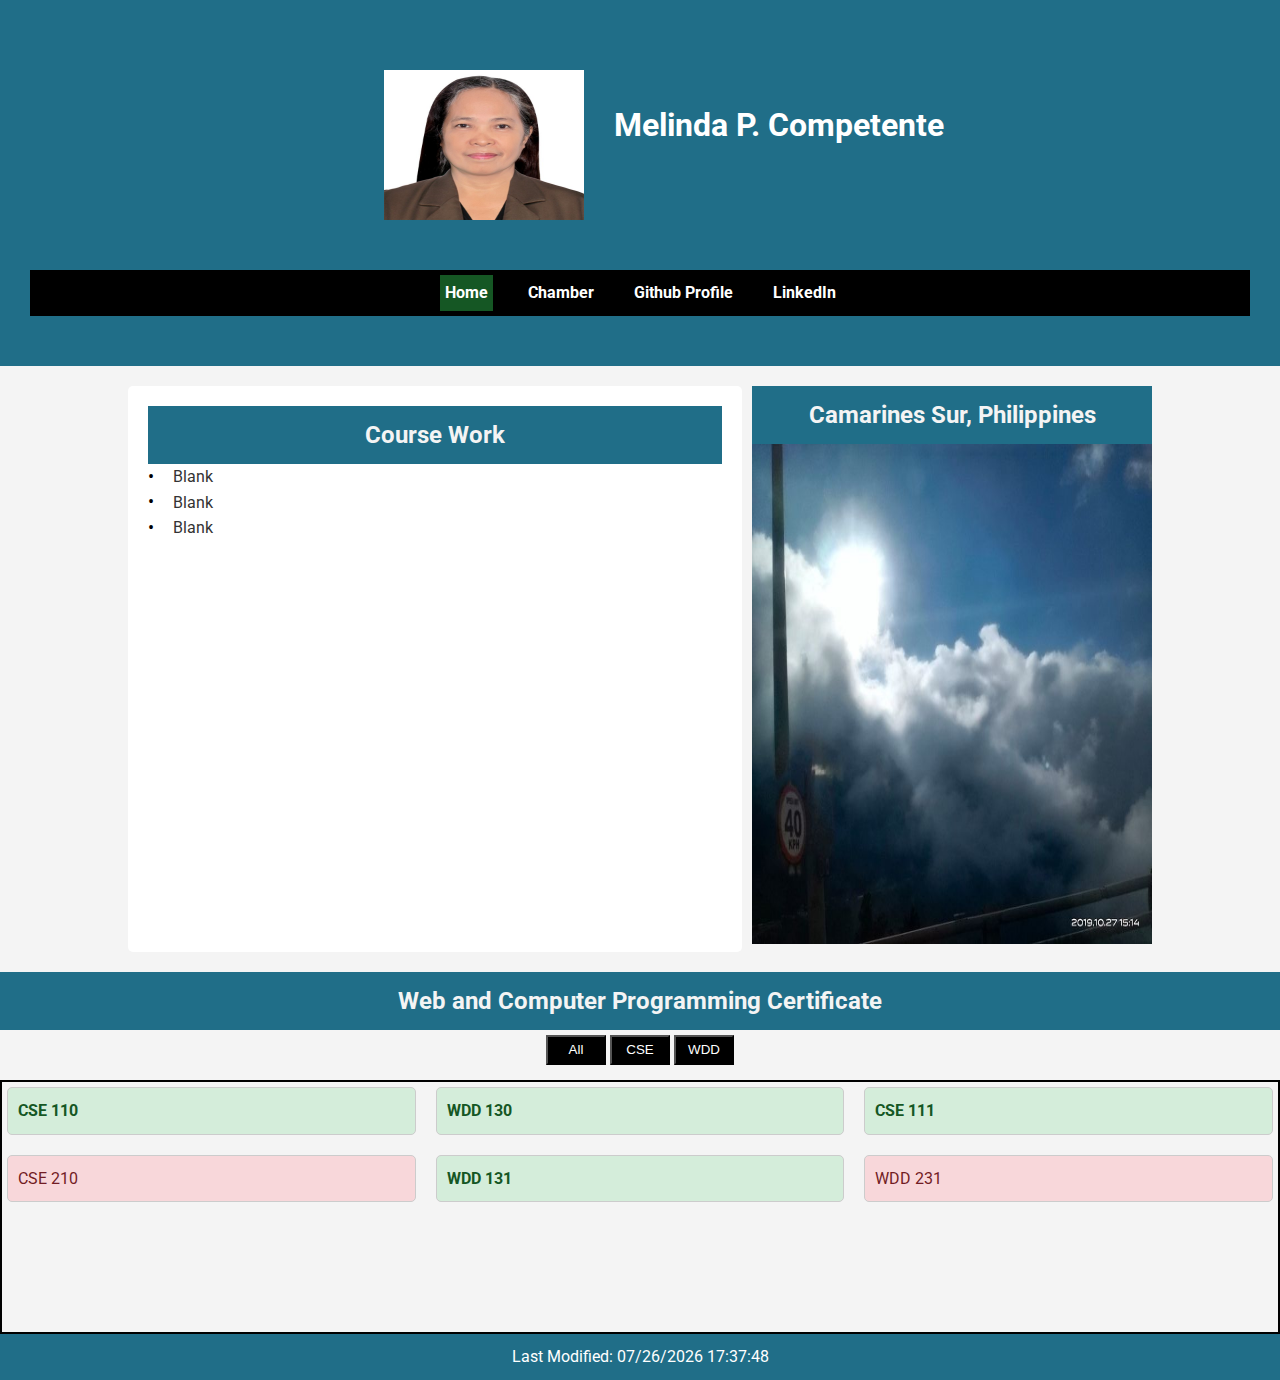
<file: index.html>
<!DOCTYPE html>
<html lang="en">
<head>
    <meta charset="UTF-8">
    <meta name="viewport" content="width=device-width, initial-scale=1">
    <meta name="description" content="Dynamic Web Fundamentals with Melinda P. Competente in WDD 231.">
    <title>Melinda Competente/wdd231</title>
    <meta name="author" content="web development">

    <link rel="preconnect" href="https://fonts.googleapis.com">
    <link rel="preconnect" href="https://fonts.gstatic.com" crossorigin>
    <link href="https://fonts.googleapis.com/css2?family=Roboto:wght@100;300;400;500;700;900&display=swap" rel="stylesheet">
    <link rel="stylesheet" href="styles/home.css">
    <link rel="icon" href="chamberimages/mi icon png type="image/x-icon">
    
    <script src="scripts/courses.js" defer></script>

</head>

<body background="">
    
        
    <ul id="certificate-section" class="course-list"></ul>
        
       
    




    <header>
        <div class="profile">

            <div class="profile_container">

                <img src="images/profile.png" alt="Melinda" width="200" height="150">
                <h1 class="name"> Melinda P. Competente</h1>
            </div>
        </div>
        
        <nav>
            <ul class="hover_me">
                <li class="home"><a href="https://www.linkedin.com/in/melinda-competente-46763720a/">Home</a></li>
                <li><a href=" https://byui.instructure.com/.">Chamber</a></li>
                <li><a href="https://www.churchofjesuschrist.org/study/scriptures/bofm/1-ne/3?lang=eng&id=p7#p7">Github Profile</a></li>
                <li><a href="www.linkedin.com/in/melinda-competente">LinkedIn</a></li>
            </ul>
        </nav>

    </header>
    
    <main>
        <div class="container">
            <div class="grid">
                <section class="row">
                    <h2>Course Work</h2> 
                    
                    
                    <div >
                        <ul class="card1">
                            <li class="dot"> Blank</li>
                            <li class="dot"> Blank</li>
                            <li class="dot"> Blank</li>
                        </ul>
                       
                       
                    </div>
                </section>

                <section class="column2"> 
                    <div class="column left">
                        <h2>Camarines Sur, Philippines</h2> 

                        <img src="images/true.jpg" alt="Description of the image" class="custom-image">
                        
                        
                    </div>
                </section>
                
            </div>
        </div>



        <div class="box2">
            <h2>Web and Computer Programming Certificate</h2>
        
        <div class="filter-buttons">
            <button class="filter-button" onclick="filterCourses('all')">All</button>
            <button class="filter-button" onclick="filterCourses('CSE')">CSE</button>
            <button class="filter-button" onclick="filterCourses('WDD')">WDD</button>
        </div>

        
        </div>



        <section class="box3">
            <ul  id="certificate_section" class="course-list"> </ul>
                
            
        </section>

        <!-- Modal Structure -->
        <div id="course-modal" class="modal">
            <div class="modal-content">
                <span class="close-button" onclick="closeModal()">&times;</span>
                <h2 id="modal-title"></h2>
                <p id="modal-description"></p>
                <p><strong>Credits:</strong> <span id="modal-credits"></span></p>
                <p><strong>Technology:</strong> <span id="modal-technology"></span></p>
            </div>
        </div>



    </main>

    <footer>

        <div id="lastModified"></div>
        <script>
            // Get the last modified date
            const lastModifiedDate = document.lastModified;
            document.getElementById("lastModified").textContent = `Last Modified: ${lastModifiedDate}`;



        </script>



        
    </footer>

 

</body>
</html>
</file>
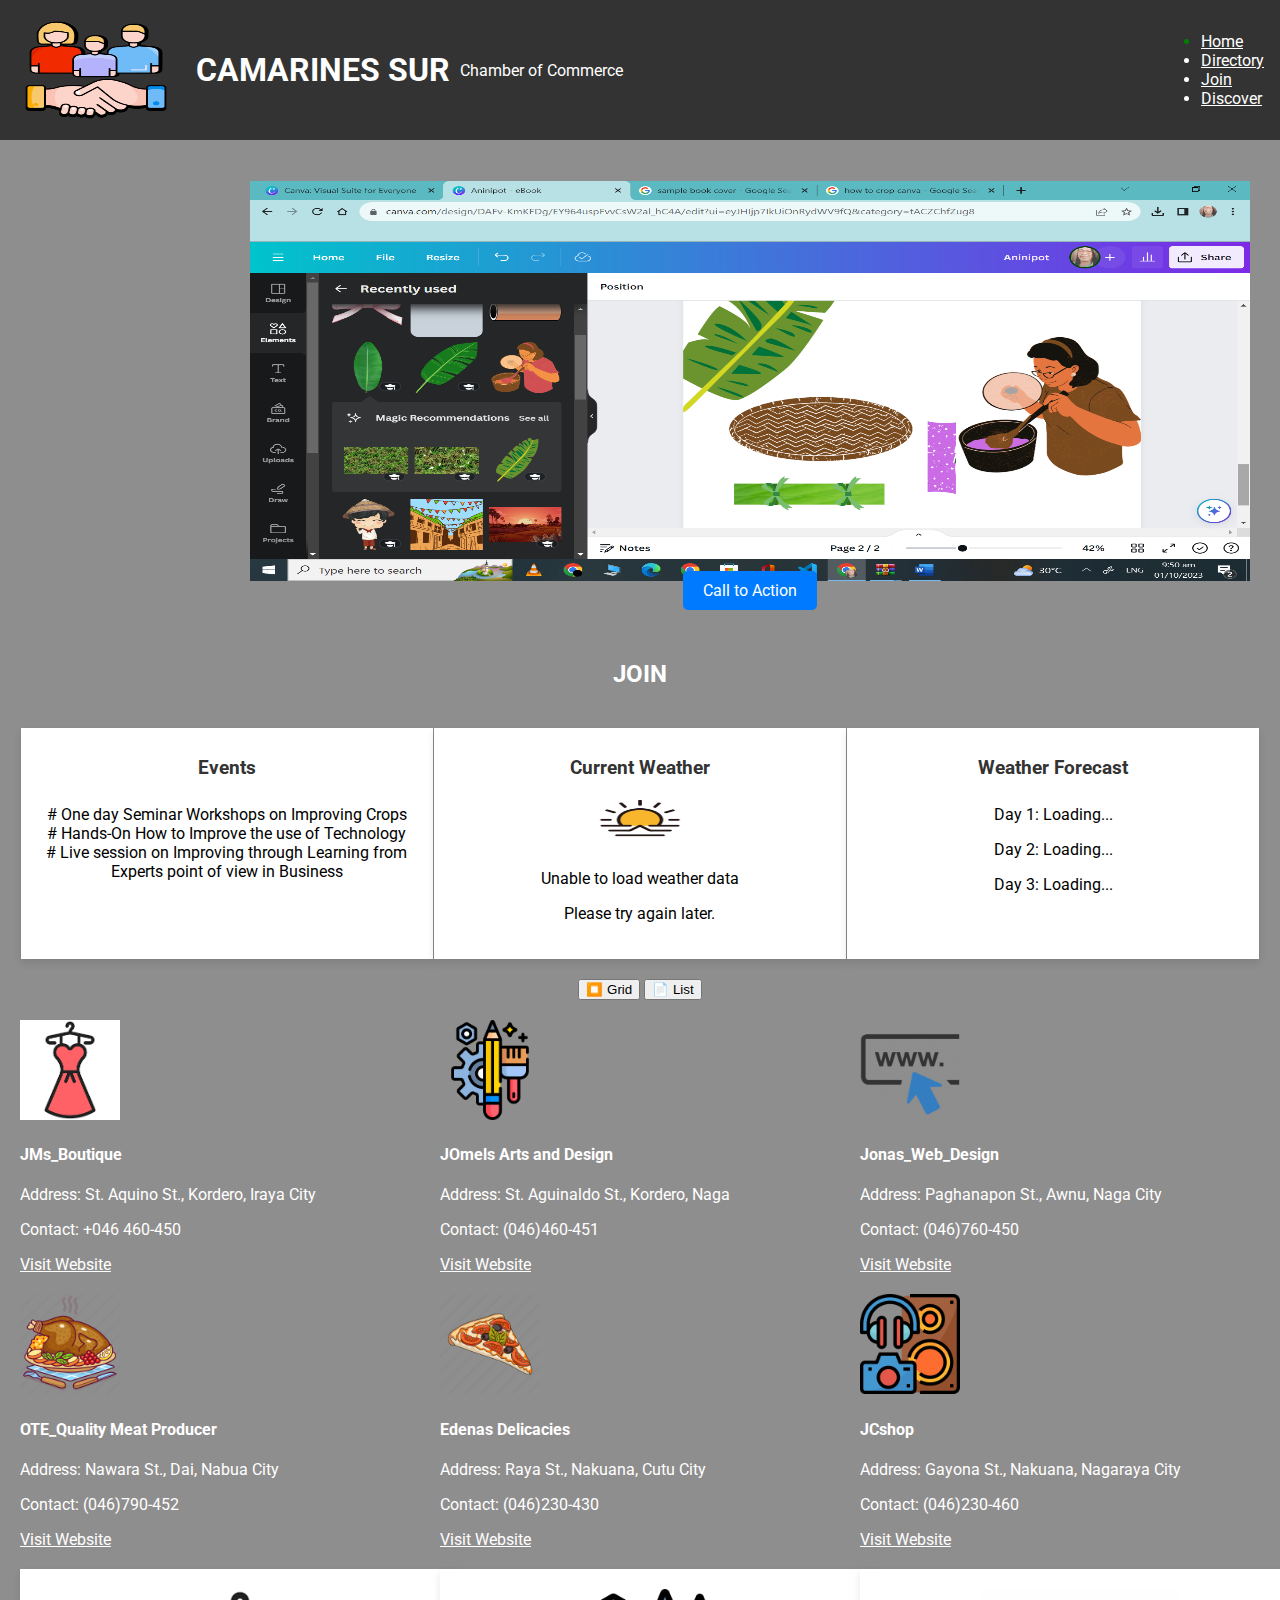
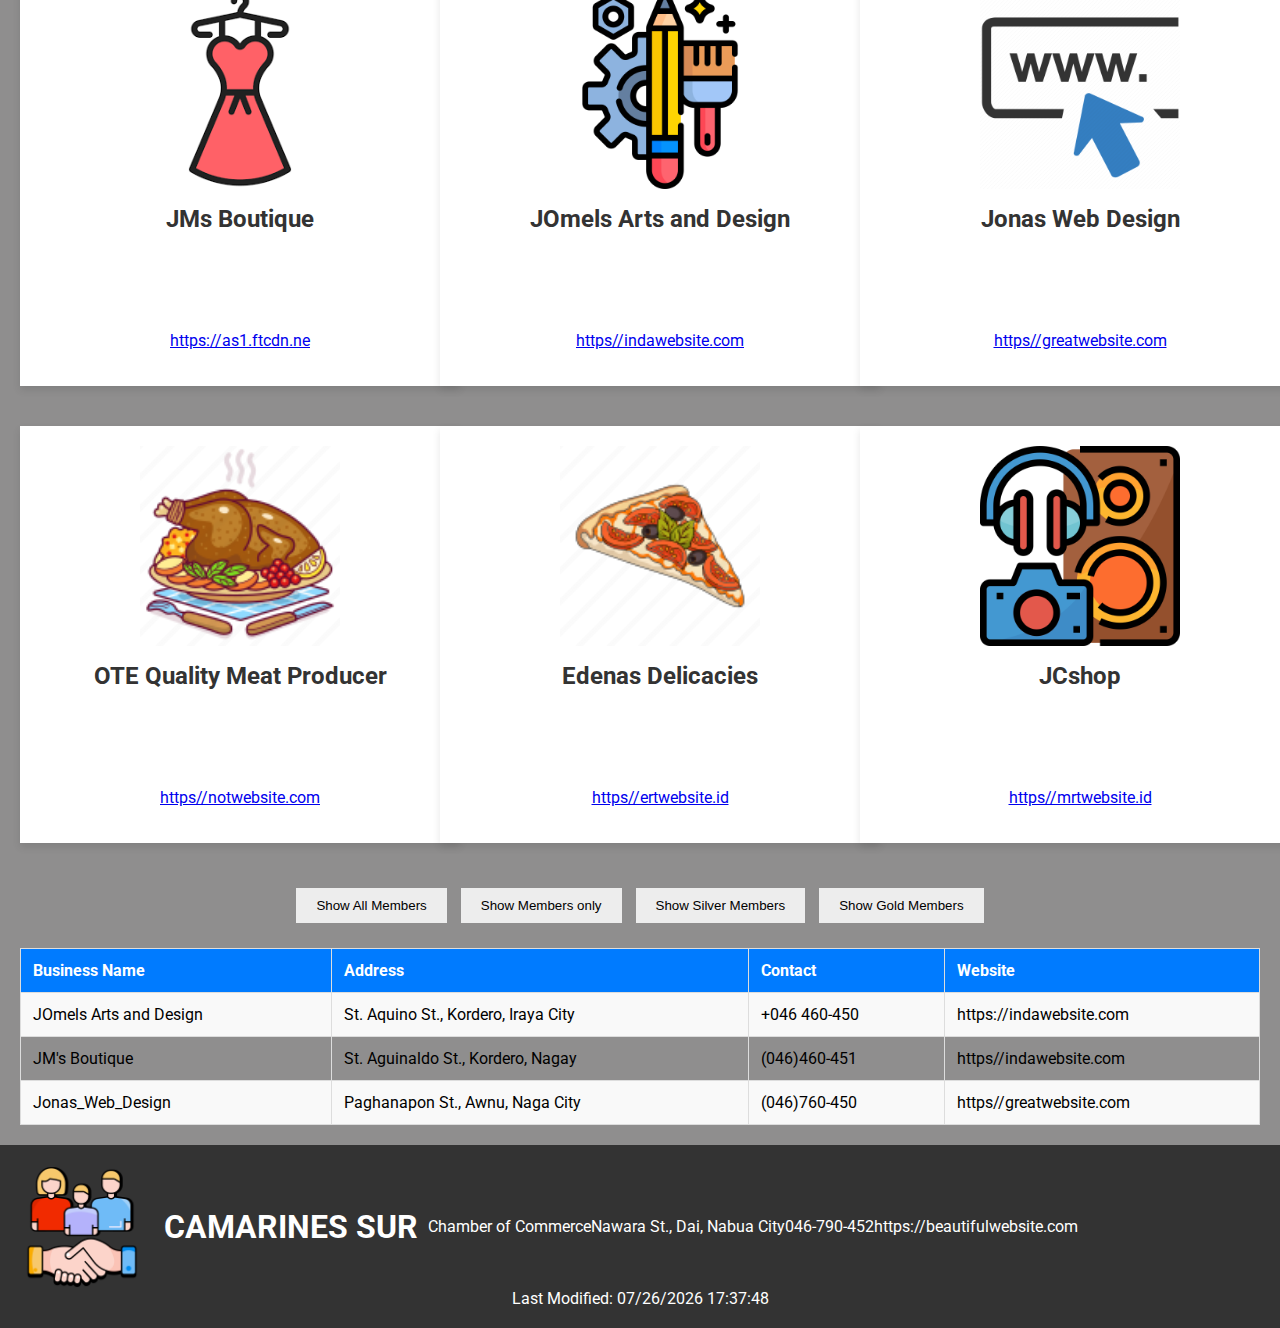
<file: chamber/index.html>
<!DOCTYPE html>
<html lang="en">
<head>
    <meta charset="UTF-8">
    <meta name="viewport" content="width=device-width, initial-scale=1">
    <meta name="description" content="Dynamic Web Fundamentals with Melinda P. Competente in WDD 231.">
    <meta property="og:title" content="MyChamber">
    <meta property="og:type" content="website">
    <meta property="og:image" content="https://melindarespeto.github.io/wdd231/chamber/images/Screenshot.png">


    <meta property="og:url" content="https://melindarespeto.github.io/wdd231/">
    <title>Chamber Camarines Sur Home Page</title>
    <link rel="icon" href="images/miicon.png" type="image/x-icon">
    <meta name="author" content="web development">
    <link rel="preconnect" href="https://fonts.googleapis.com">
    <link rel="preconnect" href="https://fonts.gstatic.com" crossorigin>
    <link href="https://fonts.googleapis.com/css2?family=Roboto:wght@100;300;400;500;700;900&display=swap" rel="stylesheet">



    <link rel="stylesheet" href="styles/directory.css">
    <link rel="stylesheet" href="styles/indexmobile.css">
    
    <script src="scripts/directory.js" defer></script>
    <script src="scripts/index.js" defer></script>
    <script src="scripts/members.json" defer></script>
</head>

<body>
    <header>
        <div class="brand_logo">
            <div class="logo_container">
                <img src="images/miicon.png" alt="Melinda's Logo" width="160" height="100">
                <h1 class="name">CAMARINES SUR</h1>
                <p>Chamber of Commerce</p>
            </div>

        </div>
        <nav>
            <ul class="hover_me">
                <li class="home"><a href="index.html">Home</a></li>
                <li class="directory"><a href="directory.html">Directory</a></li>
                <li class="join"><a href="join.html">Join</a></li>
                <li class="discover"><a href="discover.html">Discover</a></li>


            </ul>
        </nav>
    </header>

    <main>
        <div class="hero">
            <div class="hero-content">
                <img src="images/Screenshot.png" alt="A scenic volcano view" width="1000" height="400">
                <div class="button">

                    <a href="#cta" class="cta-button">Call to Action</a>
                </div>
            </div>
        </div>

        <h2 class="text_home">JOIN</h2>

        <div class="container1">
            <div class="box1">
                <h3>Events</h3>
                <p>
                    # One day Seminar Workshops on Improving Crops <br>
                    # Hands-On How to Improve the use of Technology<br>
                    # Live session on Improving through Learning from Experts point of view in Business

                </p>
            </div>

            <div class="box2" id="weather">
                <h3>Current Weather</h3>
                <img src="images/weather.png" alt="Weather Icon" width="120" height="60">
                <p id="current-temp">Loading temperature...</p>
                <p id="current-desc">Loading description...</p>

            </div>

            <div class="box3">

                <h3>Weather Forecast</h3>
                <p id="day1">Day 1: Loading...</p>
                <p id="day2">Day 2: Loading...</p>
                <p id="day3">Day 3: Loading...</p>
            </div>
        </div>

        <div class="menu">
            <button id="gridBtn" aria-label="Display as grid">⏹️ Grid</button>
            <button id="listBtn" aria-label="Display as list">📄 List</button>
        </div>

        <article class="list" id="displayContainer">
            <div class="container2" id="businessContainer">

                <!-- Business boxes will be inserted here by JavaScript -->
            </div>
        </article>




        <div class="btnbox" id="buttonContainer">
            <button id="allMembersBtn" class="memberBtn">Show All Members</button>
            <button id="memberBtn" class="memberBtn"> Show Members only</button>
            <button id="silverBtn" class="memberBtn">Show Silver Members</button>
            <button id="goldBtn" class="memberBtn">Show Gold Members</button>
        </div>

        <div class="Business">
            <table>
                <tr>
                    <th scope="col">Business Name</th>
                    <th scope="col">Address</th>
                    <th scope="col">Contact</th>
                    <th scope="col">Website</th>
                </tr>
                <tr>
                    <td>JOmels Arts and Design</td>
                    <td>St. Aquino St., Kordero, Iraya City</td>
                    <td>+046 460-450</td>
                    <td>https://indawebsite.com</td>
                </tr>
                <tr>
                    <td>JM's Boutique</td>
                    <td>St. Aguinaldo St., Kordero, Nagay</td>
                    <td>(046)460-451</td>
                    <td>https//indawebsite.com</td>
                </tr>
                <tr>
                    <td>Jonas_Web_Design</td>
                    <td>Paghanapon St., Awnu, Naga City</td>
                    <td>(046)760-450</td>
                    <td>https//greatwebsite.com</td>
                </tr>
            </table>
        </div>
    </main>

    <footer>
        <div class="footer">
            <div class="logo_container">
                <img src="images/miicon.png" alt="Melinda's Logo" class="res-img">
                <h1 class="name">CAMARINES SUR</h1>

                <p>Chamber of Commerce</p>
                <p>Nawara St., Dai, Nabua City</p>
                <p>046-790-452</p>
                <p>https://beautifulwebsite.com</p>
            </div>
        </div>

        <div id="lastModified"></div>
        <script>
            // Get the last modified date
            const lastModifiedDate = document.lastModified;
            document.getElementById("lastModified").textContent = `Last Modified: ${lastModifiedDate}`;



        </script>



    </footer>
</body>
</html>
</file>
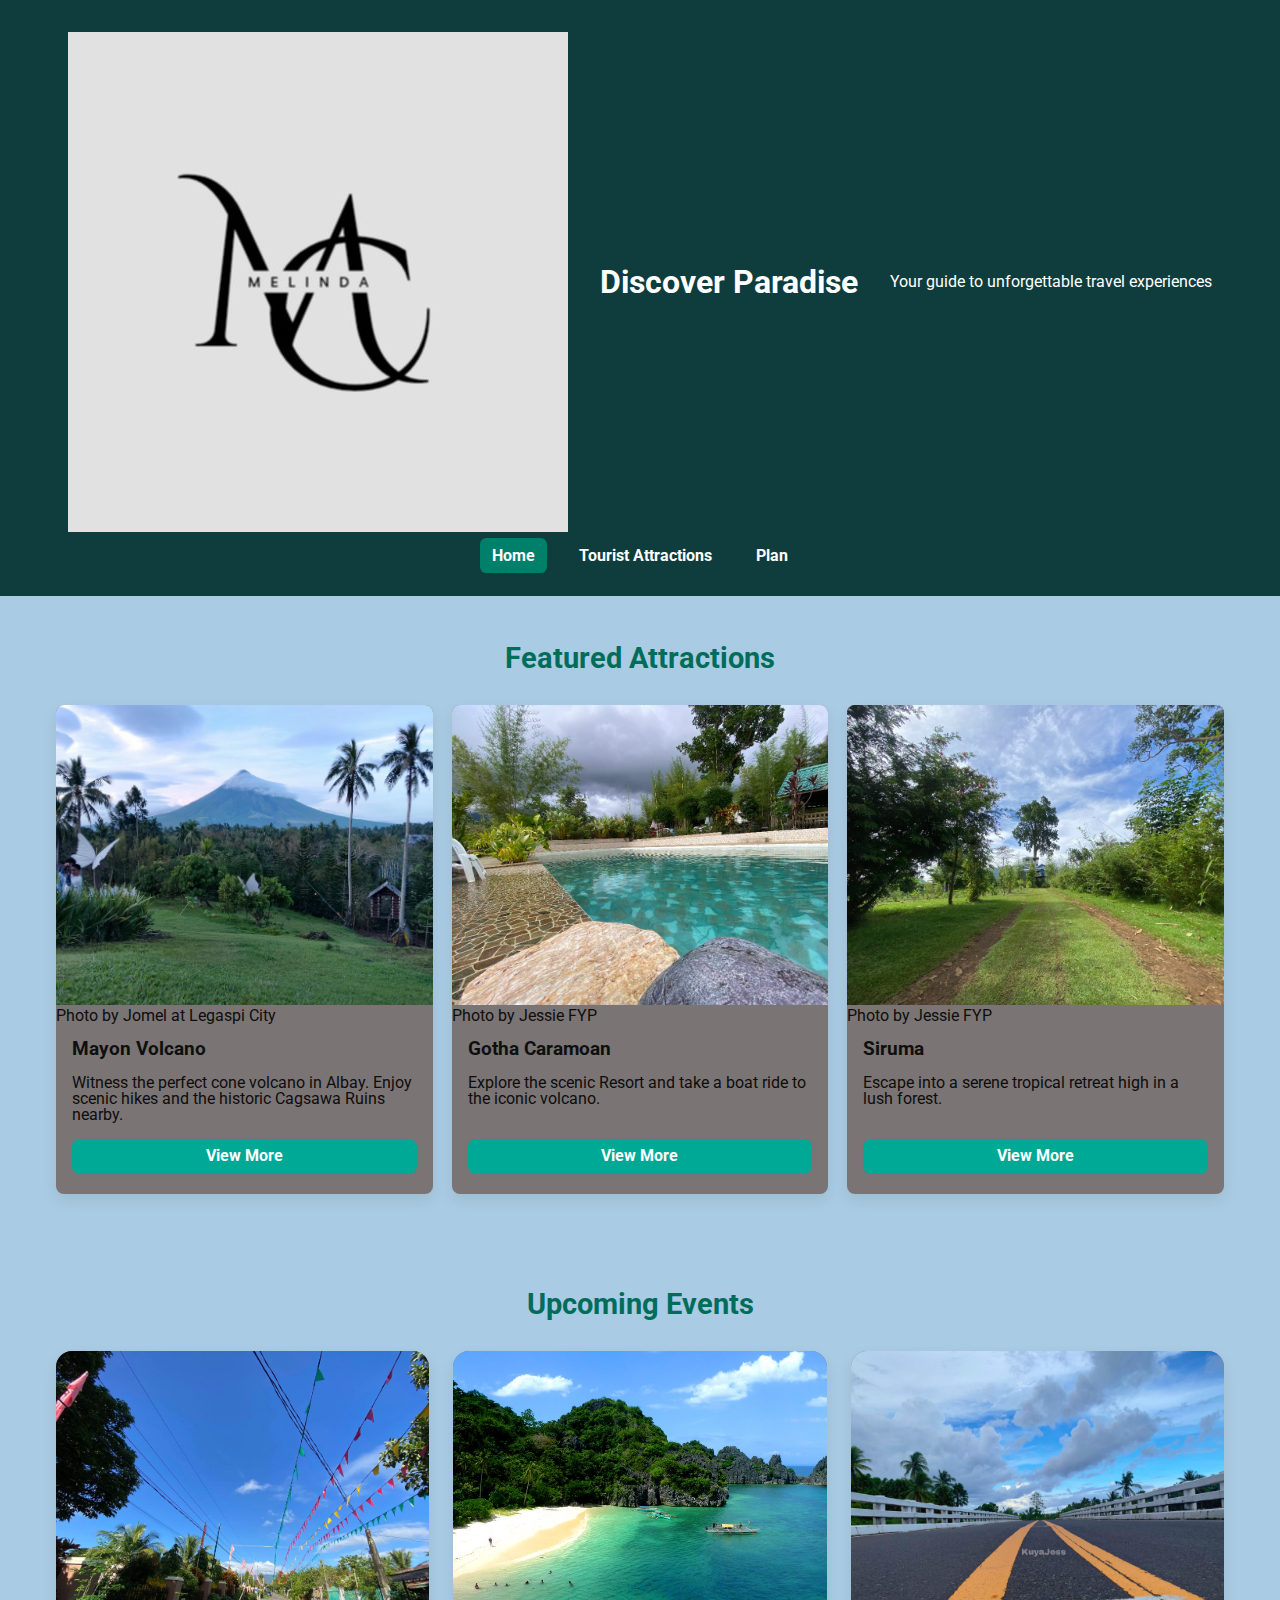
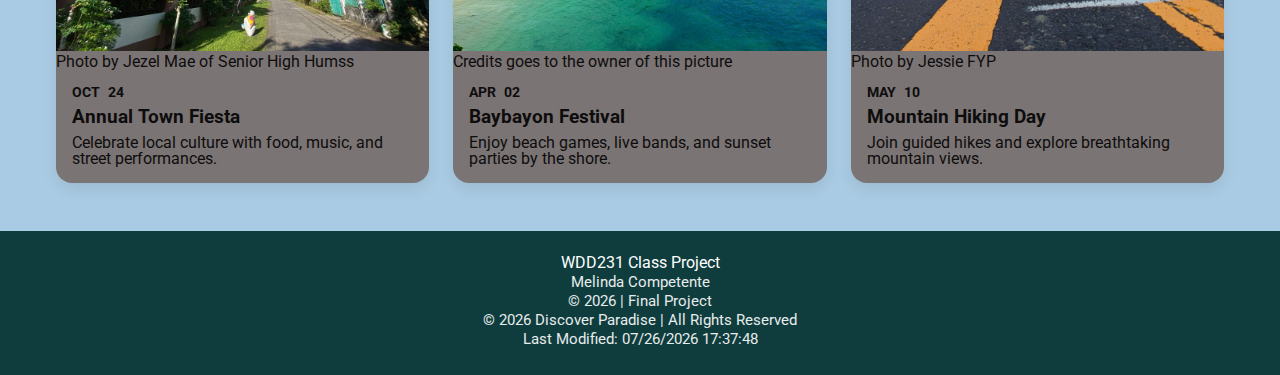
<file: finalproject/index.html>
<!DOCTYPE html>
<html lang="en-US">

<head>
    <meta charset="UTF-8" />
    <meta name="viewport" content="width=device-width, initial-scale=1.0" />
    <title>Explore Destination | Tourism Site</title>
    <meta name="description" content="Discover top attractions and upcoming events in our destination." />
    <meta name="author" content="Melinda Competente" />

    <!-- Google Fonts -->
    <link rel="preconnect" href="https://fonts.googleapis.com">
    <link rel="preconnect" href="https://fonts.gstatic.com" crossorigin>
    <link href="https://fonts.googleapis.com/css2?family=Roboto:wght@400;700&display=swap" rel="stylesheet">

    <!-- CSS -->
    <link rel="stylesheet" href="./styles/final.css" />
    <link rel="stylesheet" href="./styles/normalize.css" />

    <!-- Open Graph -->
    <meta property="og:title" content="MELINDS Final Tourism Project | Home">
    <meta property="og:description" content="Supporting local businesses and building our community.">
    <meta property="og:image" content="https://melindarespeto.github.io/wdd231/images/parrot.jpg">
    <meta property="og:image:width" content="1200">
    <meta property="og:image:height" content="630">
    <meta property="og:url" content="https://melindarespeto.github.io/wdd231/finalproject/index.html">
    <meta property="og:type" content="website">

    <!-- Twitter Card -->
    <meta name="twitter:card" content="summary_large_image">
    <meta name="twitter:image" content="https://melindarespeto.github.io/wdd231/images/student.jpg">

    <!-- Favicon -->
    <link rel="icon" href="images/tuna.jpg">

    <!-- JS -->
    <script type="module" src="scripts/final.js"></script>


</head>

<body>
    <!-- HEADER -->
    <header>
        <div class="header-content">
            <img src="../images/tuna.jpg" alt="Melinds Chamber Logo">
            <h1>Discover Paradise</h1>
            <p>Your guide to unforgettable travel experiences</p>
        </div>

        <nav class="navbar">
            <div class="hamburger" id="hamburger">☰</div>
            <ul id="nav-menu">
                <li><a href="index.html" class="active">Home</a></li>
                <li><a href="attraction.html">Tourist Attractions</a></li>
                <li><a href="plan.html">Plan</a></li>
            </ul>
        </nav>
    </header>
    <main>
        <!-- Featured Attractions -->
        <section>
            <h2 class="section-title">Featured Attractions</h2> <!-- Title here -->
            <div class="featured-grid"></div> <!-- JS fills this -->
        </section>


        <!-- Upcoming Events -->
        <section>
            <h2 class="section-title">Upcoming Events</h2>
            <div class="events-list"></div> <!-- JS will populate -->
        </section>

    </main>


    <!-- FOOTER -->
    <footer>
        <span>WDD231 Class Project</span>
        <p>Melinda Competente</p>
        <p>© 2026 | Final Project</p>
        <p>&copy; 2026 Discover Paradise | All Rights Reserved</p>
        <p>Last Modified: <span id="date"></span></p>
    </footer>


</body>

</html>
</file>
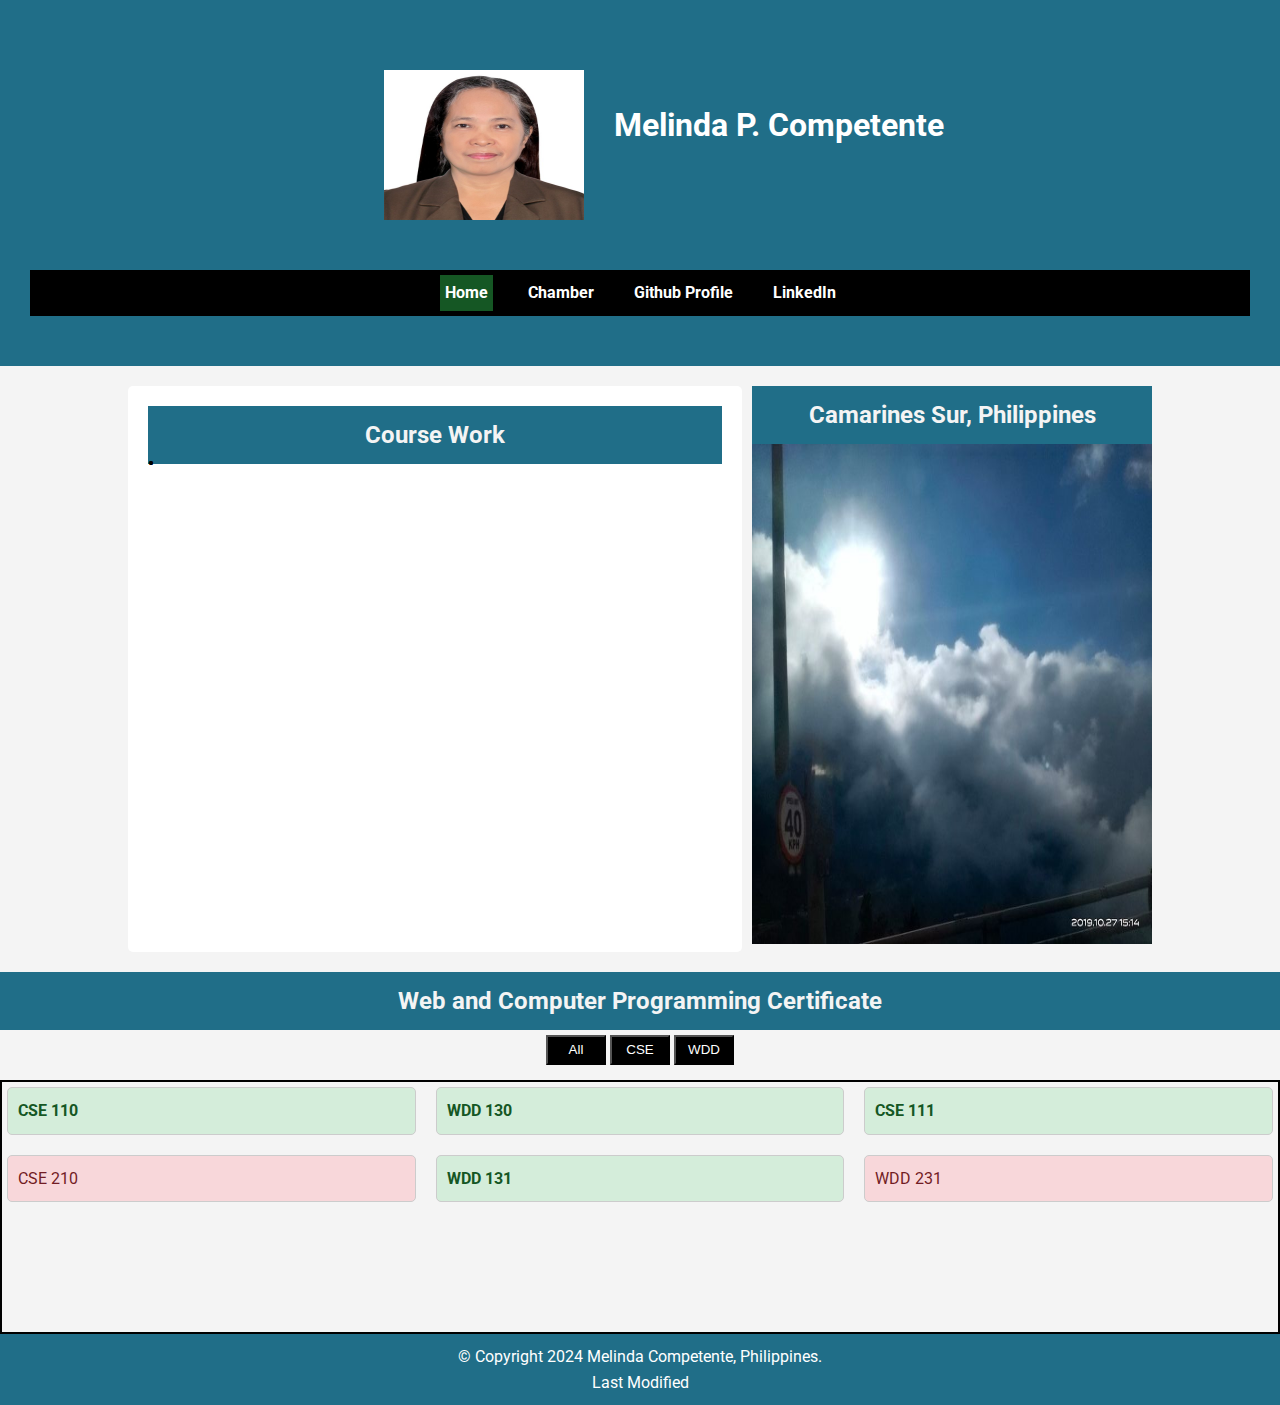
<file: home.html>
<!DOCTYPE html>
<html lang="en">
<head>
    <meta charset="UTF-8">
    <meta name="viewport" content="width=device-width, initial-scale=1">
    <meta name="description" content="Dynamic Web Fundamentals with Melinda P. Competente in WDD 231.">
    <title>Melinda Competente/wdd231</title>
    <meta name="author" content="web development">
    <link rel="preconnect" href="https://fonts.googleapis.com">
    <link rel="preconnect" href="https://fonts.gstatic.com" crossorigin>
    <link href="https://fonts.googleapis.com/css2?family=Roboto:wght@100;300;400;500;700;900&display=swap" rel="stylesheet">
    <link rel="stylesheet" href="styles/home.css">
    <link rel="icon" href="chamberimages/mi icon png type="image/x-icon">
    
    <script src="scripts/courses.js" defer></script>

</head>

<body background="">
    
        
    <ul id="certificate-section" class="course-list"></ul>
        
       
    




    <header>
        <div class="profile">

            <div class="profile_container">

                <img src="images/profile.png" alt="Melinda" width="200" height="150">
                <h1 class="name"> Melinda P. Competente</h1>
            </div>
        </div>
        
        <nav>
            <ul class="hover_me">
                <li class="home"><a href="https://www.linkedin.com/in/melinda-competente-46763720a/">Home</a></li>
                <li><a href=" https://byui.instructure.com/.">Chamber</a></li>
                <li><a href="https://www.churchofjesuschrist.org/study/scriptures/bofm/1-ne/3?lang=eng&id=p7#p7">Github Profile</a></li>
                <li><a href="www.linkedin.com/in/melinda-competente">LinkedIn</a></li>
            </ul>
        </nav>

    </header>
    
    <main>
        <div class="container">
            <div class="grid">
                <section class="row">
                    <h2>Course Work</h2> 
                    
                    
                    <div >
                        <ul class="card1">
                            <li class="dot"> </li>
                            <li class="dot"> </li>
                            <li class="dot"> </li>
                        </ul>
                       
                       
                    </div>
                </section>

                <section class="column2"> 
                    <div class="column left">
                        <h2>Camarines Sur, Philippines</h2> 

                        <img src="images/true.jpg" alt="Description of the image" class="custom-image">
                        
                        
                    </div>
                </section>
                
            </div>
        </div>



        <div class="box2">
            <h2>Web and Computer Programming Certificate</h2>
        
        <div class="filter-buttons">
            <button class="filter-button" onclick="filterCourses('all')">All</button>
            <button class="filter-button" onclick="filterCourses('CSE')">CSE</button>
            <button class="filter-button" onclick="filterCourses('WDD')">WDD</button>
        </div>

        
        </div>



        <section class="box3">
            <ul  id="certificate_section" class="course-list"> </ul>
                
            
        </section>


    </main>

    <footer>

        
        <p>&copy; <span id="currentyear"></span> Copyright 2024 Melinda Competente, Philippines.
        </p>
        <p>Last Modified</p>
        
        
    </footer>

 

</body>
</html>
</file>
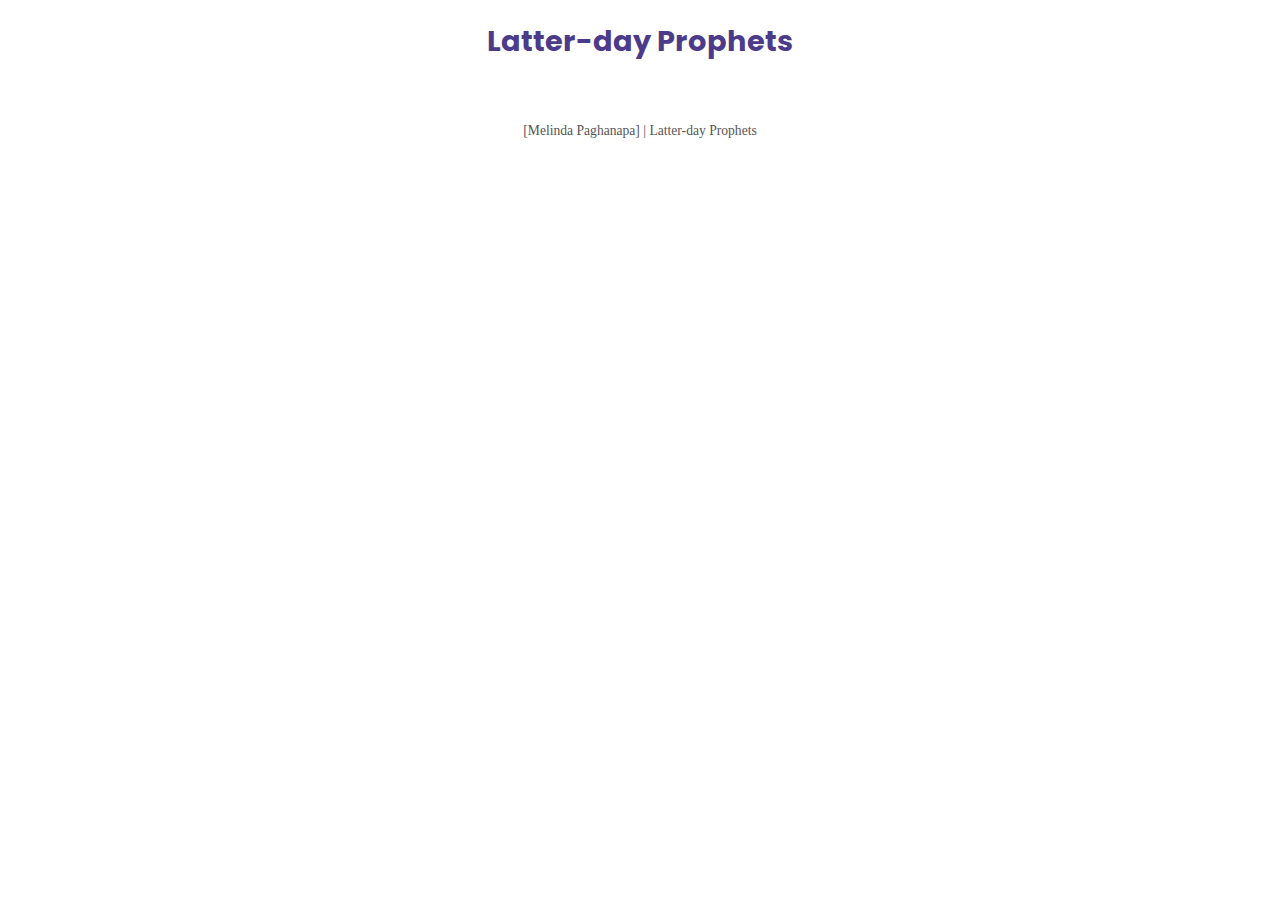
<file: prophets.html>
<!DOCTYPE html>
<html lang="en">

<head>
    <meta charset="UTF-8">
    <meta name="description"
        content="Official homepage of the Chamber of Commerce website, providing information about local businesses, and membership opportunities.">
    <meta name="author" content="Melinda Paghanapa">
    <meta name="viewport" content="width=device-width, initial-scale=1.0">
    <meta property="og:title" content="Homepage - Melinda Chamber of Commerce">
    <meta property="og:description"
        content="Discover how the Chamber of Commerce supports local businesses and strengthens the local economy.">
    <meta property="og:url" content="https://github.com/MelindaPaghanapa/wdd231">
    <meta property="og:image" content="images/tuna.jpg">
    <title>Prophets</title>

    <!-- Preconnect for faster loading -->
    <link rel="preconnect" href="https://fonts.googleapis.com">
    <link rel="preconnect" href="https://fonts.gstatic.com" crossorigin>

    <!-- Google Font stylesheet -->
    <link href="https://fonts.googleapis.com/css2?family=Poppins:wght@300;400;600;700&display=swap" rel="stylesheet">

    <!-- CSS -->
    <link rel="stylesheet" href="styles/prophets.css">
    <link rel="stylesheet" href="styles/large.css">

    <!-- scripts -->
    <script src="scripts/prophets.js" defer></script>
</head>

<body>
    <header>
        <h1>Latter-day Prophets</h1>
    </header>

    <div id="cards"></div>

    <footer>
        [Melinda Paghanapa] | Latter-day Prophets
    </footer>
</body>

</html>
</file>
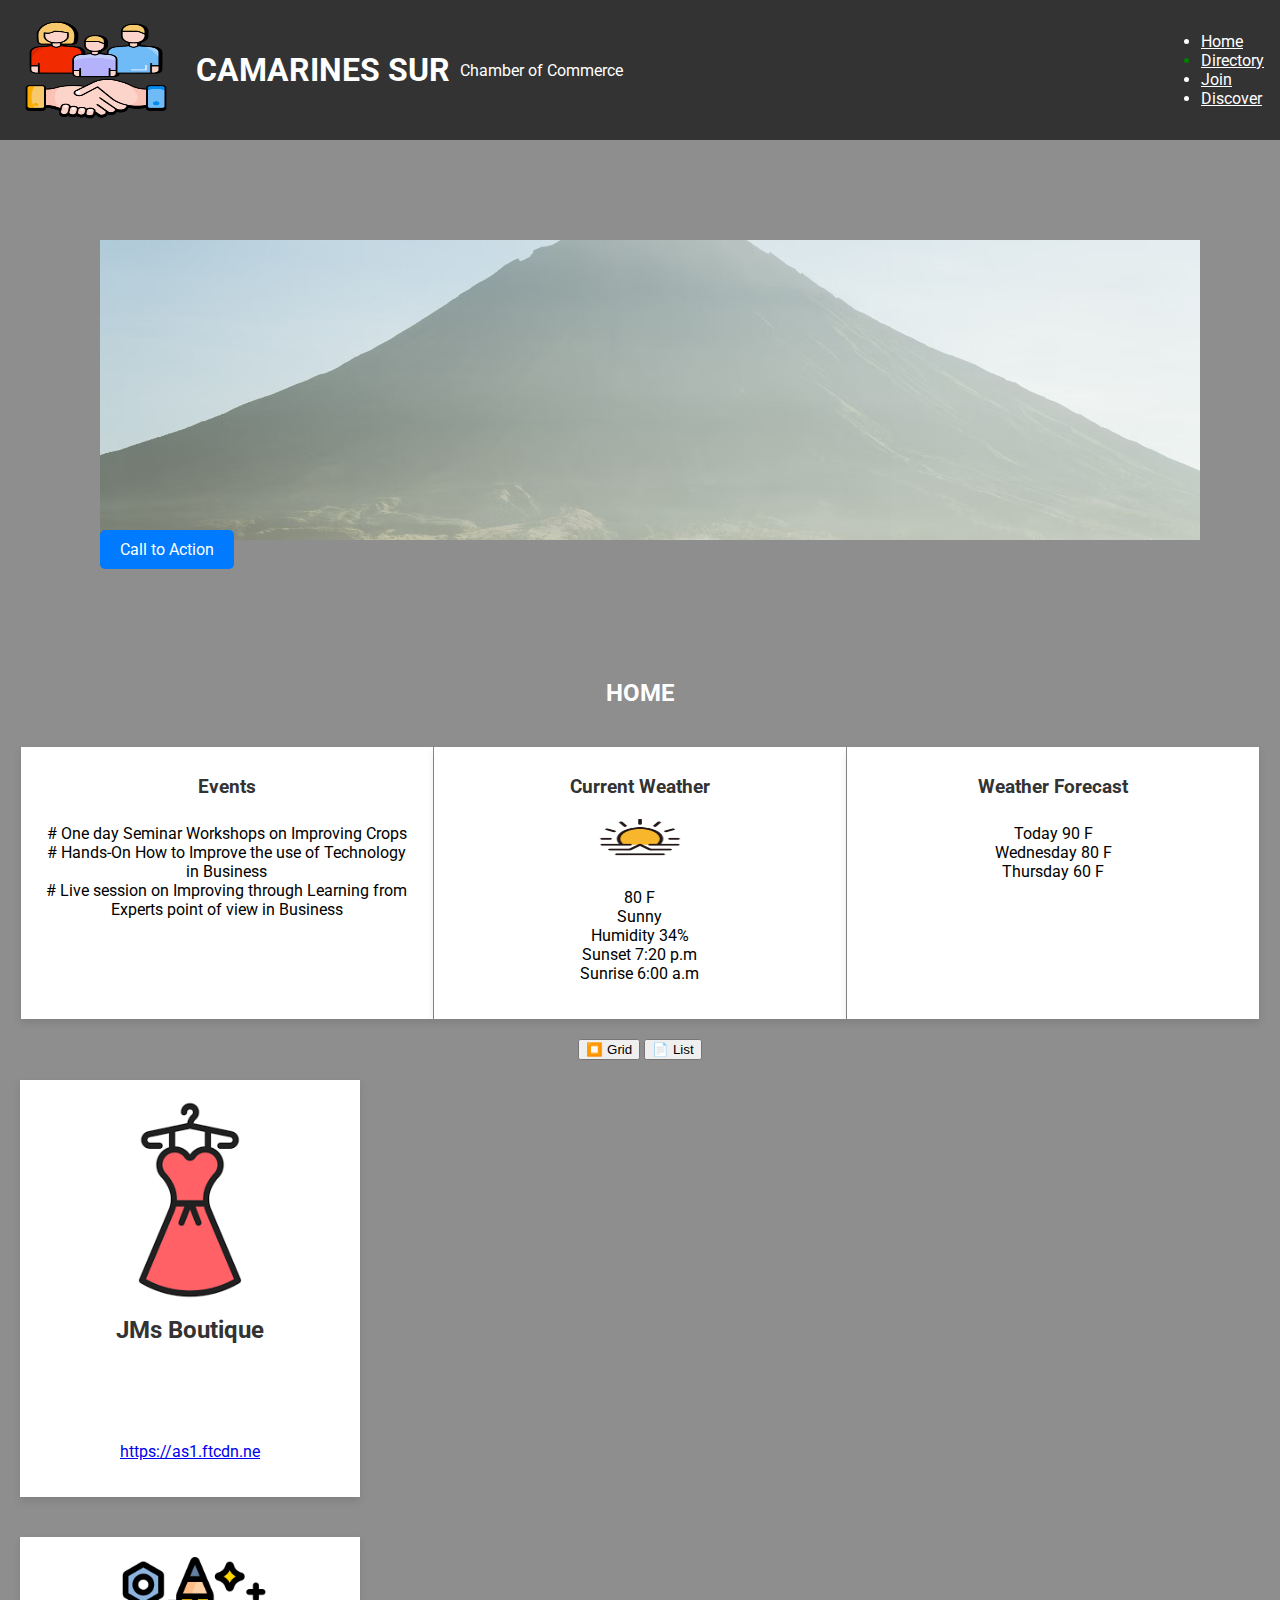
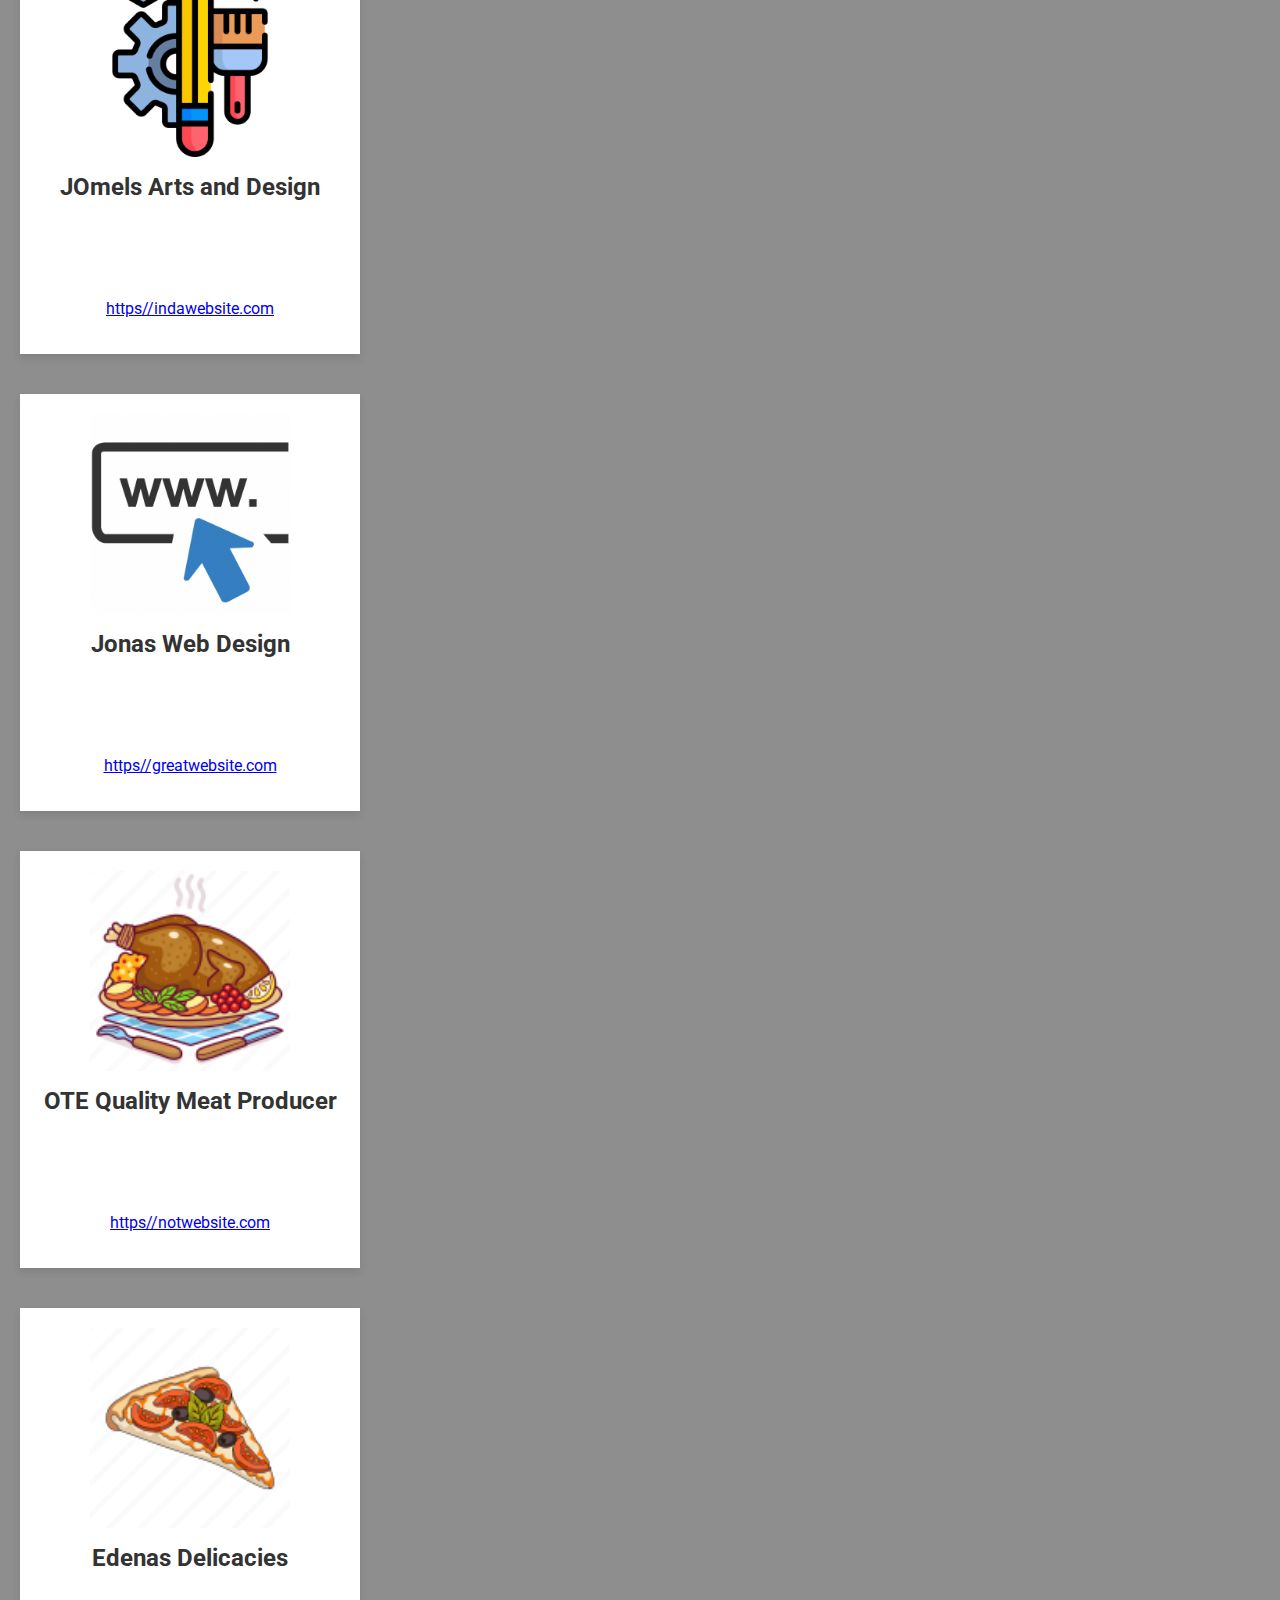
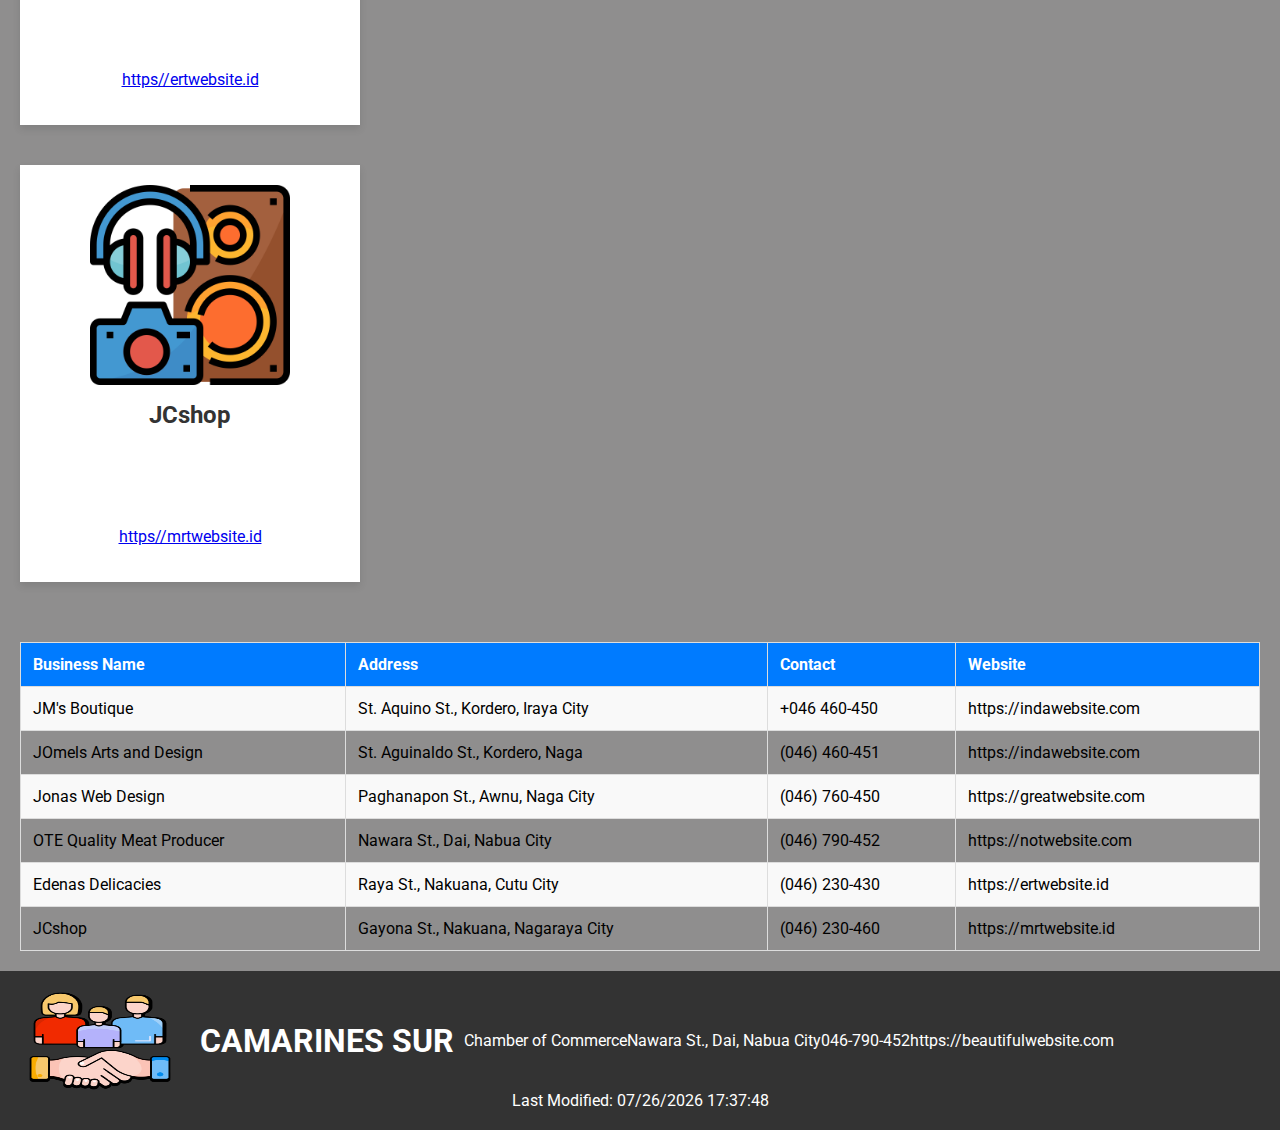
<file: chamber/directory.html>
<!DOCTYPE html>
<html lang="en">

<head>
    <meta charset="UTF-8">
    <meta name="viewport" content="width=device-width, initial-scale=1">
    <meta name="description" content="Dynamic Web Fundamentals with Melinda P. Competente in WDD 231.">
    <meta property="og:title" content="MyChamber">
    <meta property="og:type" content="website">
    <meta property="og:image" content="https://melindarespeto.github.io/wdd231/chamber/images/volcanoe.png">
    <meta property="og:url" content="https://melindarespeto.github.io/wdd231/">
    <title>Camarines Sur Chamber of Commerce</title>
    <link rel="icon" href="images/miicon.png" type="image/x-icon">
    <meta name="author" content="web development">
    <link rel="preconnect" href="https://fonts.googleapis.com">
    <link rel="preconnect" href="https://fonts.gstatic.com" crossorigin>
    <link href="https://fonts.googleapis.com/css2?family=Roboto:wght@100;300;400;500;700;900&display=swap" rel="stylesheet">
    
    <link rel="stylesheet" href="styles/directory2.css">
    <link rel="stylesheet" href="styles/mobile.css">
    <script src="scripts/directory.js" defer></script>
    <script src="scripts/members.json" defer></script>
    <script src="scripts/members.json" defer></script>
</head>
<body>
    <header>
        <div class="brand_logo">
            <div class="logo_container">
                <img src="images/miicon.png" alt="Melinda's Logo" width="160" height="100">
                <h1 class="name">CAMARINES SUR</h1>
                <p>Chamber of Commerce</p>
            </div>
        </div>
        <nav>
            <ul class="hover_me">
                <li class="home"><a href="index.html">Home</a></li>
                <li class="directory"><a href="directory.html">Directory</a></li>
                <li class="join"><a href="join.html">Join</a></li>
                <li class="discover"><a href="discover.html">Discover</a></li>
            </ul>
        </nav>
    </header>

    <main>
        <div class="hero">
            <div class="hero-content">
                
            </div>
                <div class="button">
                    <a href="http://127.0.0.1:5500/chamber/directory.html#cta" class="cta-button">Call to Action</a>
                </div>
            </div>
        </div>

        <h2 class="text_home">HOME</h2>

        <div class="container1">
            <div class="box1">
                <h3>Events</h3>
                <p>
                    # One day Seminar Workshops on Improving Crops <br>
                    # Hands-On How to Improve the use of Technology in Business<br>
                    # Live session on Improving through Learning from Experts point of view in Business
                </p>
            </div>
            <div class="box2">
                <h3>Current Weather</h3>
                <img src="images/weather.png" alt="Weather Icon" width="120" height="60">
                <p>
                    80 F<br>
                    Sunny<br>
                    Humidity 34%<br>
                    Sunset 7:20 p.m <br>
                    Sunrise 6:00 a.m
                </p>
            </div>
            <div class="box3">
                <h3>Weather Forecast</h3>
                <p>
                    Today 90 F<br>
                    Wednesday 80 F <br>
                    Thursday 60 F
                </p>
            </div>
        </div>

        <div class="menu">
            <button id="gridBtn" aria-label="Display as grid">⏹️ Grid</button>
            <button id="listBtn" aria-label="Display as list">📄 List</button>
        </div>

        <article class="grid" id="displayContainer">
    <div class="container2" id="businessContainer">
        <!-- Business boxes will be inserted here by JavaScript -->
    </div>
</article>


        <div class="Business">
            <table>
                <tr>
                    <th scope="col">Business Name</th>
                    <th scope="col">Address</th>
                    <th scope="col">Contact</th>
                    <th scope="col">Website</th>
                </tr>
                <tr>
                    <td>JM's Boutique</td>
                    <td>St. Aquino St., Kordero, Iraya City</td>
                    <td>+046 460-450</td>
                    <td>https://indawebsite.com</td>
                </tr>
                <tr>
                    <td>JOmels Arts and Design</td>
                    <td>St. Aguinaldo St., Kordero, Naga</td>
                    <td>(046) 460-451</td>
                    <td>https://indawebsite.com</td>
                </tr>
                <tr>
                    <td>Jonas Web Design</td>
                    <td>Paghanapon St., Awnu, Naga City</td>
                    <td>(046) 760-450</td>
                    <td>https://greatwebsite.com</td>
                </tr>
                <tr>
                    <td>OTE Quality Meat Producer</td>
                    <td>Nawara St., Dai, Nabua City</td>
                    <td>(046) 790-452</td>
                    <td>https://notwebsite.com</td>
                </tr>
                <tr>
                    <td>Edenas Delicacies</td>
                    <td>Raya St., Nakuana, Cutu City</td>
                    <td>(046) 230-430</td>
                    <td>https://ertwebsite.id</td>

                </tr>
                <tr>
                    <td>JCshop</td>
                    <td>Gayona St., Nakuana, Nagaraya City</td>
                    <td>(046) 230-460</td>
                    <td>https://mrtwebsite.id</td>
                </tr>
            </table>
        </div>
    </main>

    <footer>
        <div class="footer">
            <div class="logo_container">
                <img src="images/miicon.png" alt="Melinda's Logo" width="160" height="100">




                <h1 class="name">CAMARINES SUR</h1>
                <p>Chamber of Commerce</p>
                <p>Nawara St., Dai, Nabua City</p>
                <p>046-790-452</p>
                <p>https://beautifulwebsite.com</p>
            </div>
        </div>

        
        <div id="lastModified"></div>
         

        <script>
            // Get the last modified date
            const lastModifiedDate = document.lastModified;
    
            // Display the date in the designated element
            document.getElementById("lastModified").textContent = `Last Modified: ${lastModifiedDate}`;
        </script>
            


    </footer>
</body>

</html>
</file>
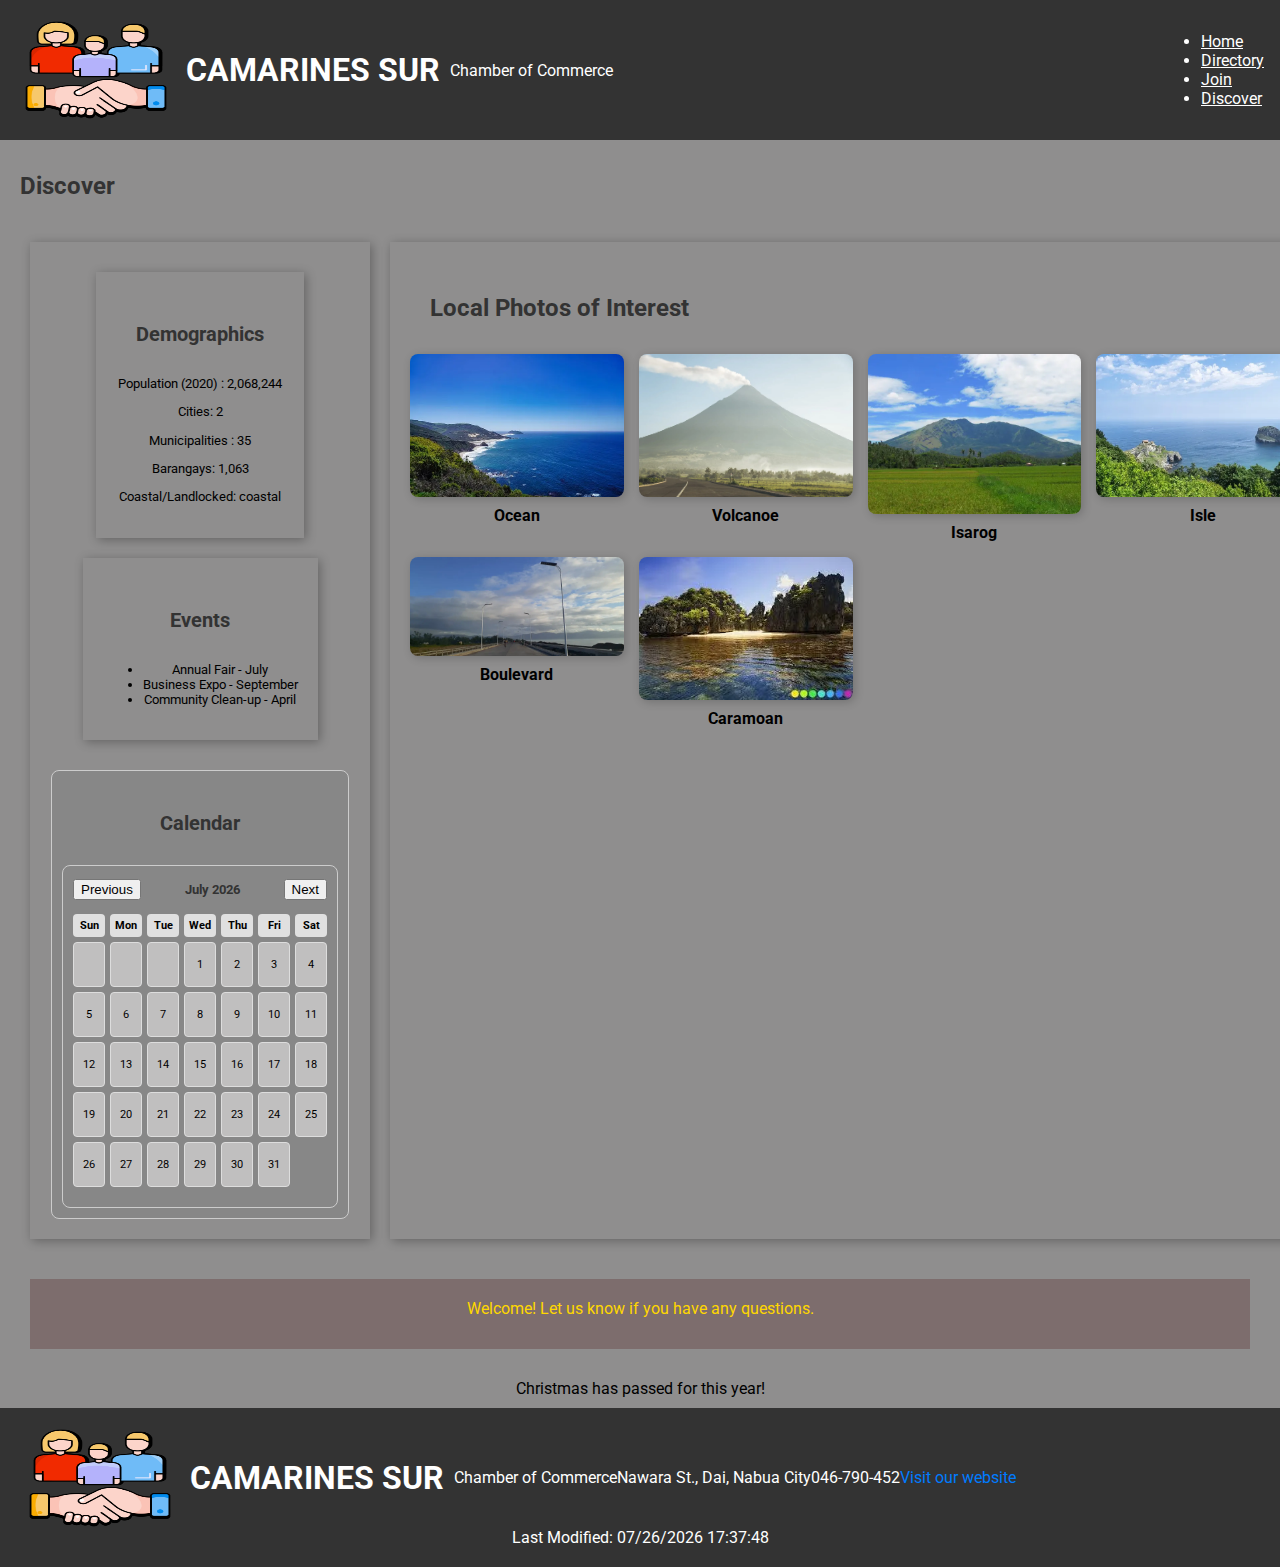
<file: chamber/discover.html>
<!DOCTYPE html>
<html lang="en">
<head>
    <meta charset="UTF-8">
    <meta name="viewport" content="width=device-width, initial-scale=1">
    <meta name="description" content="Dynamic Web Fundamentals with Melinda P. Competente in WDD 231.">
    <meta property="og:title" content="MyChamber">
    <meta property="og:type" content="website">
    <meta property="og:image" content="https://melindarespeto.github.io/wdd231/chamber/images/volcanoe.png">
    <meta property="og:url" content="https://melindarespeto.github.io/wdd231/">
    <title>Join the Chamber of Commerce</title>
    <link rel="icon" href="images/miicon.png" type="image/x-icon">
    <meta name="author" content="web development">

    <link rel="preconnect" href="https://fonts.googleapis.com">
    <link rel="preconnect" href="https://fonts.gstatic.com" crossorigin>
    <link href="https://fonts.googleapis.com/css2?family=Roboto:wght@100;300;400;500;700;900&display=swap" rel="stylesheet">

    <link rel="stylesheet" href="styles/thanku.css">
</head>

<body>
    <header>
        <div class="brand_logo">
            <div class="logo_container">
                <img src="images/miicon.png" alt="Melinda's Logo" width="160" height="100">
                <h1 class="name">CAMARINES SUR</h1>
                <p>Chamber of Commerce</p>
            </div>
        </div>
        <nav>
            <ul class="hover_me">
                <li class="home"><a href="index.html">Home</a></li>
                <li class="directory"><a href="directory.html">Directory</a></li>
                <li class="join"><a href="join.html">Join</a></li>
                <li class="discover"><a href="discover.html">Discover</a></li>
            </ul>
        </nav>
    </header>

    <main>
        <h2>Discover</h2>
        <div class="mainbody">
            
            <div class="box1">
                <div class="box1_1">
                    <h2>Demographics</h2>
                    <p>Population (2020) : 2,068,244</p>
                    <p>Cities: 2</p>
                    <p>Municipalities : 35</p>
                    <p>Barangays: 1,063</p>
                    <p>Coastal/Landlocked: coastal</p>
                </div>
                <div class="box1_2">
                    <h2>Events</h2>
                    <ul>
                        <li>Annual Fair - July</li>
                        <li>Business Expo - September</li>
                        <li>Community Clean-up - April</li>
                    </ul>
                </div>
                <div class="calendar">
                    <aside class="sidebar">
                        <h2>Calendar</h2>
                        <div class="calendar">
                            <div class="calendar-header">
                                <button id="prev">Previous</button>
                                <h3 id="monthYear">October 2024</h3>
                                <button id="next">Next</button>
                            </div>
                            <div class="calendar-grid" id="calendarGrid"></div>
                        </div>
                    </aside>
                </div>
            </div>

            <div class="box2">
                <h2>Local Photos of Interest</h2>
                <div class="image-gallery">
                    <figure>
                        <picture>
                            <source srcset="images/ocean.webp" type="image/webp">
                            <img src="images/ocean.jpg" alt="Ocean" loading="lazy">
                        </picture>
                        <figcaption>Ocean</figcaption>
                    </figure>
                    <figure>
                        <picture>
                            <source srcset="images/volcanoe.webp" type="image/webp">
                            <img src="images/volcanoe.png" alt="Volcanoe" loading="lazy">
                        </picture>
                        <figcaption>Volcanoe</figcaption>
                    </figure>
                    <figure>
                        <picture>
                            <source srcset="images/isarog.webp" type="image/webp">
                            <img src="images/isarog.png" alt="Isarog" loading="lazy">
                        </picture>
                        <figcaption>Isarog</figcaption>
                    </figure>
                    <figure>
                        <picture>
                            <source srcset="images/islet-8110071_640.webp" type="image/webp">
                            <img src="images/islet-8110071_640.jpg" alt="Islet" loading="lazy">
                        </picture>
                        <figcaption>Isle</figcaption>
                    </figure>
                    <figure>
                        <picture>
                            <source srcset="images/sabang.webp" type="image/webp">
                            <img src="images/sabang.png" alt="Boulevard" loading="lazy">
                        </picture>
                        <figcaption>Boulevard</figcaption>
                    </figure>
                    <figure>
                        <picture>
                            <source srcset="images/cara.webp" type="image/webp">
                            <img src="images/cara.png" alt="Caramoan" loading="lazy">
                        </picture>
                        <figcaption>Caramoan</figcaption>
                    </figure>
                </div>
            </div>
        </div>

        <div class="textbox" id="visitorMessage"></div>
        <div class="localstorage"></div> 
    </main>

    <footer>
        <div class="footer">
            <div class="logo_container">
                <img src="images/miicon.png" alt="Melinda's Logo" width="160" height="100">
                <h1 class="name">CAMARINES SUR</h1>
                <p>Chamber of Commerce</p>
                <p>Nawara St., Dai, Nabua City</p>
                <p>046-790-452</p>
                <p><a href="https://beautifulwebsite.com">Visit our website</a></p>
            </div>
        </div>

        <div id="lastModified"></div>

        <script>
            const lastModifiedDate = document.lastModified;
            document.getElementById("lastModified").textContent = `Last Modified: ${lastModifiedDate}`;
        </script>
    </footer>

    <script src="scripts/discover.js" defer></script>
</body>
</html>
</file>
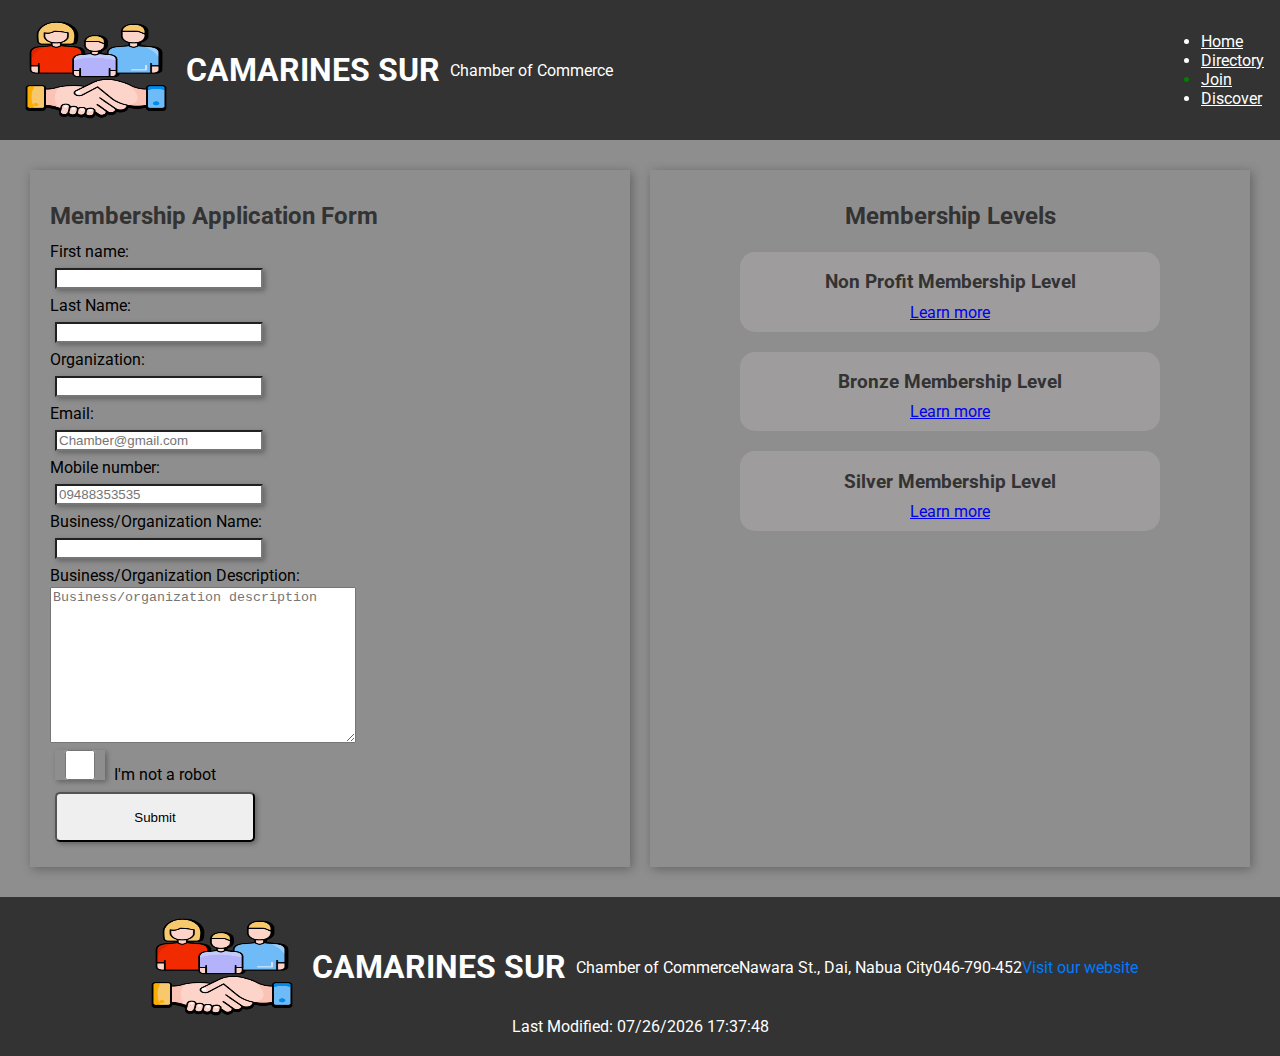
<file: chamber/join.html>
<!DOCTYPE html>
<html lang="en">
<head>
    <meta charset="UTF-8">
    <meta name="viewport" content="width=device-width, initial-scale=1">
    <meta name="description" content="Dynamic Web Fundamentals with Melinda P. Competente in WDD 231.">
    <meta property="og:title" content="MyChamber">
    <meta property="og:type" content="website">
    <meta property="og:image" content="https://melindarespeto.github.io/wdd231/chamber/images/volcanoe.png">
    <meta property="og:url" content="https://melindarespeto.github.io/wdd231/">
    <title>Join the Chamber of Commerce</title>
    <link rel="icon" href="images/miicon.png" type="image/x-icon">
    <meta name="author" content="web development">




    <link rel="preconnect" href="https://fonts.googleapis.com">
    <link rel="preconnect" href="https://fonts.gstatic.com" crossorigin>
    <link href="https://fonts.googleapis.com/css2?family=Roboto:wght@100;300;400;500;700;900&display=swap" rel="stylesheet">
    <link rel="stylesheet" href="styles/mobile.css">
    <link rel="stylesheet" href="styles/joinlarge.css">
    <script src="scripts/join.js" defer></script>
</head>

<body>
    <header>
        <div class="brand_logo">
            <div class="logo_container">
                <img src="images/miicon.png" alt="Melinda's Logo" width="160" height="100">
                <h1 class="name">CAMARINES SUR</h1>
                <p>Chamber of Commerce</p>
            </div>
        </div>
        <nav>
            <ul class="hover_me">
                <li class="home"><a href="index.html">Home</a></li>
                <li class="directory"><a href="directory.html">Directory</a></li>
                <li class="join"><a href="join.html">Join</a></li>
                <li class="discover"><a href="discover.html">Discover</a></li>
            </ul>
        </nav>
    </header>
    <main>
        <div class="mainbody">
            <div class="form_container">
                <h2>Membership Application Form</h2>
                <form action="/chamber/thankU.html" method="GET" class="myform">
                    <label for="firstname">First name:</label>
                    <input type="text" id="firstname" name="first_name" required title="Please enter your first name." autocomplete="given-name">
                
                    <label for="lastName">Last Name:</label>
                    <input type="text" id="lastName" name="last_name" required title="Please enter your last name." autocomplete="family-name">
                


                    <label for="org-title">Organization:</label>
                    <input type="text" id="org-title" name="org_title" required title="Please enter your organization title." autocomplete="organization">
                
                    <label for="id_email">Email:</label>
                    <input type="email" id="id_email" name="email" required title="Please enter your email address." autocomplete="email" placeholder="Chamber@gmail.com">
                
                    <label for="mobile_id">Mobile number:</label>
                    <input type="tel" id="mobile_id" name="mobile" required title="Please enter your mobile number" placeholder="09488353535" autocomplete="tel">
                
                    <label for="business-name">Business/Organization Name:</label>
                    <input type="text" id="business-name" name="business_name" required title="Please enter your business or organization name." autocomplete="organization">
                
                    <label for="id_description">Business/Organization Description:</label>
                    <textarea name="description" id="id_description" required title="Please add a brief description of your organization or business." rows="10" cols="30" placeholder="Business/organization description"></textarea>
                
                    <label class="rbot" for="robot_check">
                        <input  type="checkbox" id="robot_check" name="robot_check" required>
                        I'm not a robot
                    </label>
                
                    <input type="hidden" id="id_time" name="time" value="">
                    <input class="submit_btn" type="submit" value="Submit">
                </form>
                
                
            </div>

            <div class="membership_container">
                <h2>Membership Levels</h2>
                <div class="membership_box" id="membership1">
                    <h3>Non Profit Membership Level</h3>
                    <a href="#" onclick="openModal('modal1'); return false;">Learn more</a>
                </div>



                <div class="membership_box" id="membership2">
                    <h3>Bronze Membership Level</h3>
                    <a href="#" onclick="openModal('modal2'); return false;">Learn more</a>
                </div>
                <div class="membership_box" id="membership3">
                    <h3>Silver Membership Level</h3>
                    <a href="#" onclick="openModal('modal3'); return false;">Learn more</a>
                </div>
                <div class="membership_box" id="membership4">
                    <h3>Gold Membership Level</h3>
                    <a href="#" onclick="openModal('modal4'); return false;">Learn more</a>
                </div>
            </div>
        </div>

        <!-- Modals for Membership Levels -->
        <div id="modal1" class="classmodal_1">
            <div class="modal1_content">
                <span class="close" onclick="closeModal('modal1')">&times;</span>
                <h2>Non Profit Membership</h2>
            </div>
        </div>
        <div id="modal2" class="classmodal_1">
            <div class="modal1_content">

                <span class="close" onclick="closeModal('modal2')">&times;</span>
                <h2>Bronze Membership</h2>
            </div>
        </div>
        <div id="modal3" class="classmodal_1">
            <div class="modal1_content">
                <span class="close" onclick="closeModal('modal3')">&times;</span>
                <h2>Silver Membership</h2>
            </div>

        </div>
        <div id="modal4" class="classmodal_1">
            <div class="modal1_content">
                <span class="close" onclick="closeModal('modal4')">&times;</span>
                <h2>Gold Membership</h2>
            </div>
        </div>
    </main>

    <footer>
        <div class="footer">
            <div class="logo_container">
                <img src="images/miicon.png" alt="Melinda's Logo" width="160" height="100">
                <h1 class="name">CAMARINES SUR</h1>
                <p>Chamber of Commerce</p>

                <p>Nawara St., Dai, Nabua City</p>
                <p>046-790-452</p>
                <p><a href="https://beautifulwebsite.com">Visit our website</a></p>
            </div>
        </div>

        <div id="lastModified"></div>

        <script>
            const lastModifiedDate = document.lastModified;
            document.getElementById("lastModified").textContent = `Last Modified: ${lastModifiedDate}`;
        </script>
    </footer>

    <script>
        document.getElementById("id_time").value = new Date().toISOString();

        function openModal(modalId) {
            document.getElementById(modalId).style.display = "block";
        }

        function closeModal(modalId) {
            document.getElementById(modalId).style.display = "none";
        }

        window.onclick = function(event) {
            const modals = ['modal1', 'modal2', 'modal3', 'modal4'];
            modals.forEach(modalId => {
                const modal = document.getElementById(modalId);
                if (event.target === modal) {
                    closeModal(modalId);
                }
            });
        }

        window.onkeydown = function(event) {
            if (event.key === "Escape") {
                const modals = ['modal1', 'modal2', 'modal3', 'modal4'];
                modals.forEach(modalId => closeModal(modalId));
            }
        }

        window.onload = function() {
            const levels = document.querySelectorAll('.membership_box');
            levels.forEach((level, index) => {
                setTimeout(() => {
                    level.classList.add('show');
                }, index * 300);
            });
        };
    </script>
</body>

</html>
</file>
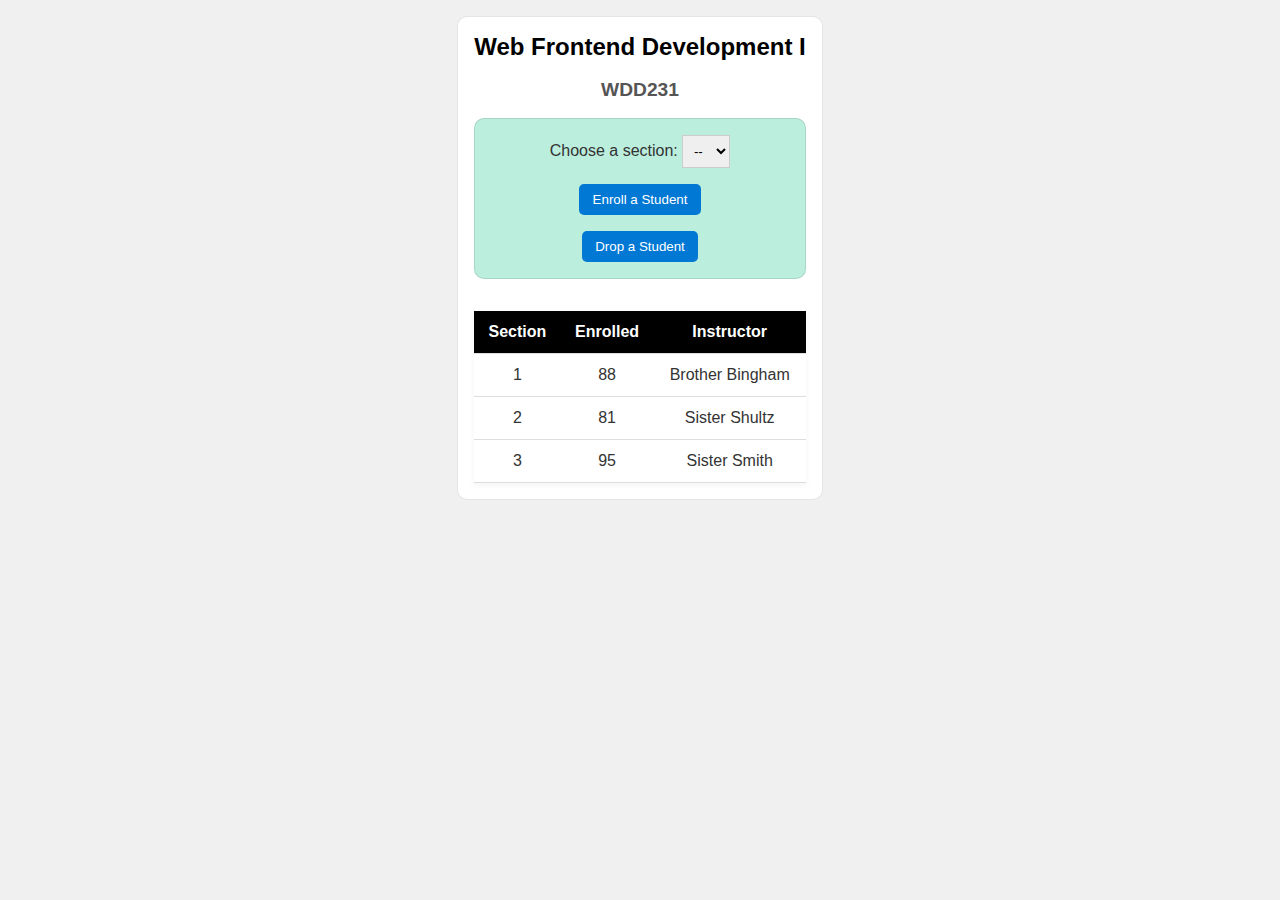
<file: chamber/modules.html>
<!DOCTYPE html>
<html lang="en">

<head>
    <meta charset="UTF-8">
    <meta name="viewport" content="width=device-width, initial-scale=1.0">
    <title>Modules Example: Course and Sections</title>
    <link rel="stylesheet" href="../styles/modules.css">
    <script src="../scripts/modules.js" defer></script>
</head>

<body>
    <main>
        <h1 id="courseName"></h1>
        <h2 id="courseCode"></h2>

        <div id="enrollment">
            <label for="sectionNumber">Choose a section:</label>
            <select id="sectionNumber">
                <option value="0" disabled selected>--</option>
            </select>
            <button id="enrollStudent">Enroll a Student</button>
            <button id="dropStudent">Drop a Student</button>
        </div>

        <table>
            <thead>
                <tr>
                    <th>Section</th>
                    <th>Enrolled</th>
                    <th>Instructor</th>
                </tr>
            </thead>
            <tbody id="sections"></tbody>
        </table>
    </main>
</body>

</html>
</file>
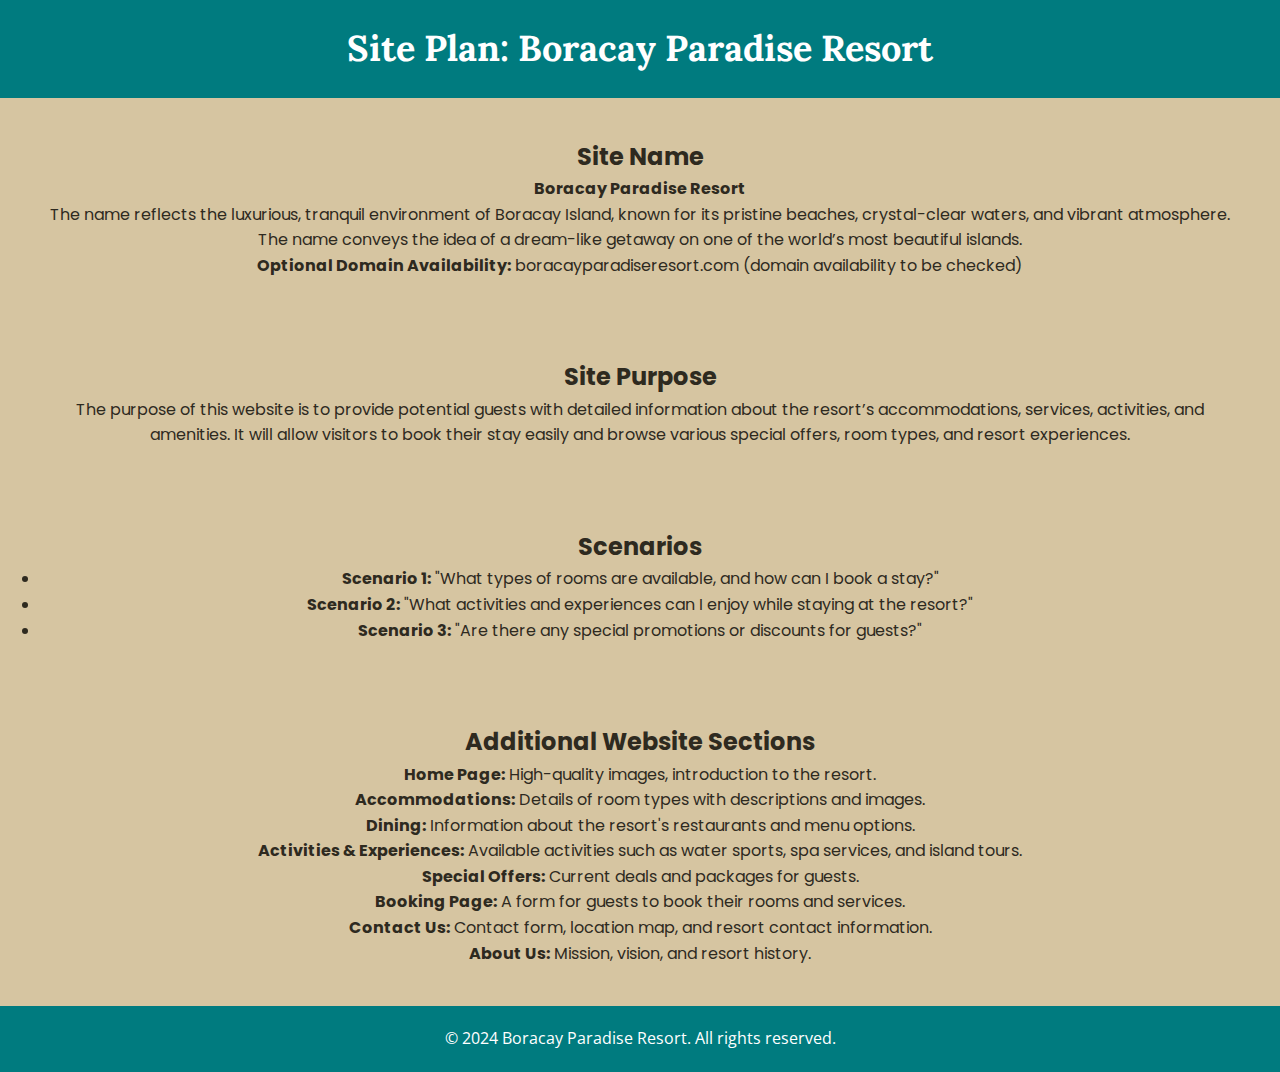
<file: chamber/siteplan.html>
<!DOCTYPE html>
<html lang="en">
<head>
    <meta charset="UTF-8">
    <meta name="viewport" content="width=device-width, initial-scale=1.0">
    <title>Website Plan - Boracay Paradise Resort</title>
    <link href="https://fonts.googleapis.com/css2?family=Poppins:wght@300;400;500&family=Lora:wght@400;700&family=Open+Sans:wght@300;400;600&display=swap" rel="stylesheet">
    <!-- Link to external CSS file -->
    <link rel="stylesheet" href="styles/siteplan.css">

</head>
<body>

    <header>
        <h1>Site Plan: Boracay Paradise Resort</h1>
    </header>

    <section>
        <h2>Site Name</h2>
        <p><strong>Boracay Paradise Resort</strong></p>
        <p>The name reflects the luxurious, tranquil environment of Boracay Island, known for its pristine beaches, crystal-clear waters, and vibrant atmosphere. The name conveys the idea of a dream-like getaway on one of the world’s most beautiful islands.</p>
        <p><strong>Optional Domain Availability:</strong> boracayparadiseresort.com (domain availability to be checked)</p>
    </section>

    <section>
        <h2>Site Purpose</h2>
        <p>The purpose of this website is to provide potential guests with detailed information about the resort’s accommodations, services, activities, and amenities. It will allow visitors to book their stay easily and browse various special offers, room types, and resort experiences.</p>
    </section>

    <section>
        <h2>Scenarios</h2>
        <ul>
            <li><strong>Scenario 1:</strong> "What types of rooms are available, and how can I book a stay?"</li>
            <li><strong>Scenario 2:</strong> "What activities and experiences can I enjoy while staying at the resort?"</li>
            <li><strong>Scenario 3:</strong> "Are there any special promotions or discounts for guests?"</li>
        </ul>
    </section>

    <section>
        <h2>Additional Website Sections</h2>
        <p><strong>Home Page:</strong> High-quality images, introduction to the resort.</p>
        <p><strong>Accommodations:</strong> Details of room types with descriptions and images.</p>
        <p><strong>Dining:</strong> Information about the resort's restaurants and menu options.</p>
        <p><strong>Activities & Experiences:</strong> Available activities such as water sports, spa services, and island tours.</p>
        <p><strong>Special Offers:</strong> Current deals and packages for guests.</p>
        <p><strong>Booking Page:</strong> A form for guests to book their rooms and services.</p>
        <p><strong>Contact Us:</strong> Contact form, location map, and resort contact information.</p>
        <p><strong>About Us:</strong> Mission, vision, and resort history.</p>
    </section>

    <footer>
        <p>&copy; 2024 Boracay Paradise Resort. All rights reserved.</p>
    </footer>

</body>
</html>
</file>
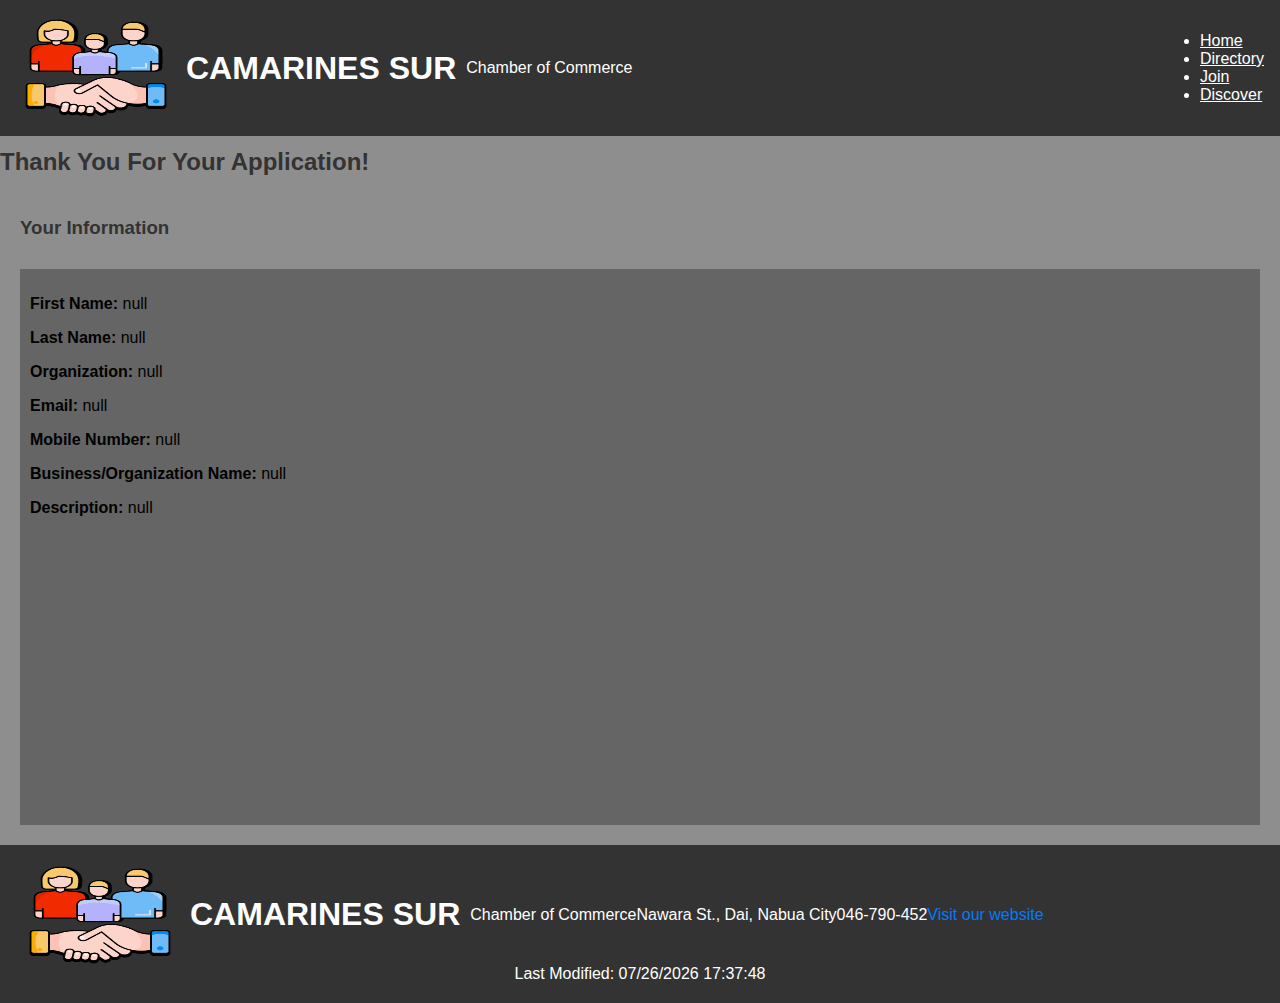
<file: chamber/thankU.html>
<!DOCTYPE html>
<html lang="en">
<head>
    <meta charset="UTF-8">
    <meta name="viewport" content="width=device-width, initial-scale=1">
    <meta name="description" content="Dynamic Web Fundamentals with Melinda P. Competente in WDD 231.">
    <meta property="og:title" content="MyChamber">
    <meta property="og:type" content="website">
    <meta property="og:image" content="https://melindarespeto.github.io/wdd231/chamber/images/volcanoe.png">
    <meta property="og:url" content="https://melindarespeto.github.io/wdd231/">
    <title>Thank you for joining</title>
    <link rel="stylesheet" href="/chamber/styles/thanku.css">
</head>

<body>
    <header>
        <div class="brand_logo">
            <div class="logo_container">
                <img src="images/miicon.png" alt="Melinda's Logo" width="160" height="100">
                <h1 class="name">CAMARINES SUR</h1>
                <p>Chamber of Commerce</p>
            </div>
        </div>
        <nav>
            <ul class="hover_me">
                <li class="home"><a href="index.html">Home</a></li>
                <li class="directory"><a href="directory.html">Directory</a></li>
                <li class="join"><a href="join.html">Join</a></li>
                <li class="discover"><a href="discover.html">Discover</a></li>
            </ul>
        </nav>
    </header>

    <div class="boxbody">
        <h2>Thank You For Your Application!</h2>
        <h3>Your Information</h3>
        <div class="info_box" id="user-info"></div>
    </div>

    <footer>
        <div class="footer">
            <div class="logo_container">
                <img src="images/miicon.png" alt="Melinda's Logo" width="160" height="100">
                <h1 class="name">CAMARINES SUR</h1>
                <p>Chamber of Commerce</p>
                <p>Nawara St., Dai, Nabua City</p>
                <p>046-790-452</p>
                <p><a href="https://beautifulwebsite.com">Visit our website</a></p>
            </div>
        </div>

        <div id="lastModified"></div>
        <script>
            const lastModifiedDate = document.lastModified;
            document.getElementById("lastModified").textContent = `Last Modified: ${lastModifiedDate}`;
        </script>
    </footer>

    <script>
        const params = new URLSearchParams(window.location.search);

        function displayUserInfo() {
            const userInfoDiv = document.getElementById('user-info');
            userInfoDiv.innerHTML = `
                <p><strong>First Name:</strong> ${params.get('first_name')}</p>
                <p><strong>Last Name:</strong> ${params.get('last_name')}</p>
                <p><strong>Organization:</strong> ${params.get('org_title')}</p>
                <p><strong>Email:</strong> ${params.get('email')}</p>
                <p><strong>Mobile Number:</strong> ${params.get('mobile')}</p>
                <p><strong>Business/Organization Name:</strong> ${params.get('business_name')}</p>
                <p class="dis"><strong>Description:</strong> ${params.get('description')}</p>
            `;
        }

        displayUserInfo();
    </script>
</body>
</html>
</file>
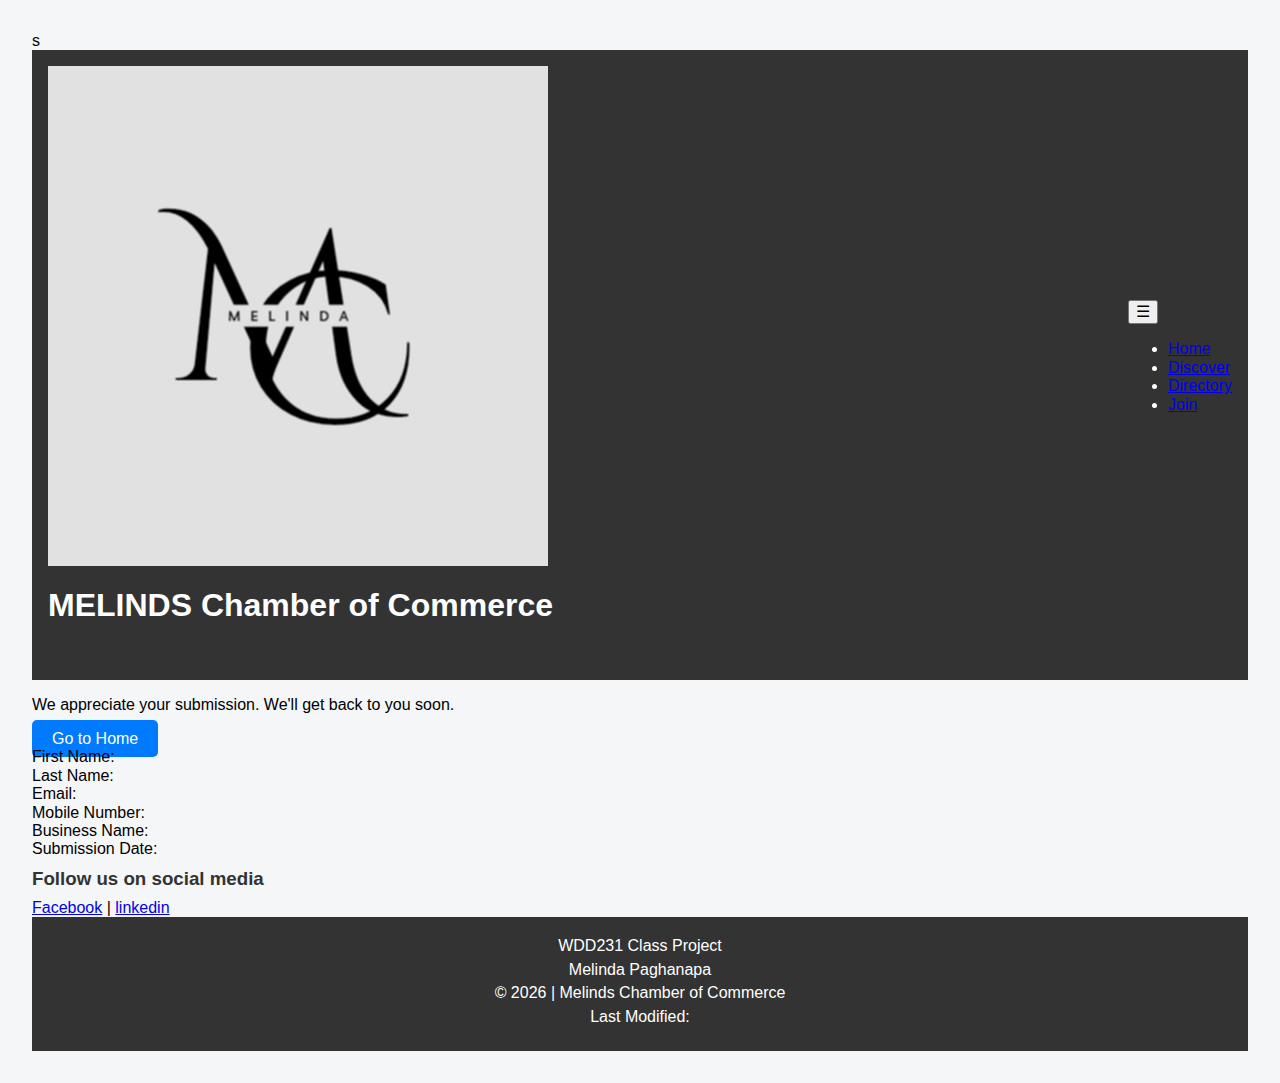
<file: chamber/thankyou.html>
<!DOCTYPE html>
<html lang="en">

<head>
    <meta charset="UTF-8">
    <meta name="viewport" content="width=device-width, initial-scale=1.0">
    <title>MELINDS Chamber of Commerce | Thank You</title>

    <meta name="description" content="Thank you for joining MELINDS Chamber of Commerce.">
    <meta name="author" content="Melinda Paghanapa">

    <!-- Fonts -->
    <link rel="preconnect" href="https://fonts.googleapis.com">
    <link rel="preconnect" href="https://fonts.gstatic.com" crossorigin>
    <link href="https://fonts.googleapis.com/css2?family=Roboto:wght@400;700&display=swap" rel="stylesheet">

    <!-- CSS -->
    <link rel="stylesheet" href="styles/normalize.css">
    <link rel="stylesheet" href="styles/directory.css">
    <link rel="stylesheet" href="styles/thankyou.css">

    <!-- Favicon -->
    <link rel="icon" href="images/tuna.jpg">

    <!-- JS -->
    <script src="scripts/directory.js" defer></script>
    <script src="scripts/spotlight.js" type="module"></script>
    <script src="scripts/thankyou.js" type="module"></script>
</head>

<body>
    s
    <header>
        <div class="header-content">
            <img src="../images/tuna.jpg" alt="MELINDS Chamber Logo">
            <h1>MELINDS Chamber of Commerce</h1>
        </div>

        <nav>
            <button class="hamburger" aria-label="Toggle navigation">&#9776;</button>
            <ul>
                <li><a href="index.html">Home</a></li>
                <li><a href="discover.html">Discover</a></li>
                <li><a href="directory.html">Directory</a></li>
                <li><a href="join.html">Join</a></li>
            </ul>
        </nav>
    </header>

    <main id="thankyou-main">

        <p>We appreciate your submission. We'll get back to you soon.</p>
        <a href="index.html" class="cta-button">Go to Home</a>

        <div class="info-row">
            <span class="label">First Name:</span>
            <span class="value" id="firstName"></span>
        </div>

        <div class="info-row">
            <span class="label">Last Name:</span>
            <span class="value" id="lastName"></span>
        </div>

        <div class="info-row">
            <span class="label">Email:</span>
            <span class="value" id="email"></span>
        </div>

        <div class="info-row">
            <span class="label">Mobile Number:</span>
            <span class="value" id="mobile"></span>
        </div>

        <div class="info-row">
            <span class="label">Business Name:</span>
            <span class="value" id="business"></span>
        </div>

        <div class="info-row">
            <span class="label">Submission Date:</span>
            <span class="value" id="timestamp"></span>
        </div>

        <h3>Follow us on social media</h3>
        <a href="https://facebook.com">Facebook</a> |
        <a href="www.linkedin.com/in/melinda-competente">linkedin</a>
    </main>

    <footer>
        <span>WDD231 Class Project</span>
        <p>Melinda Paghanapa</p>
        <p>© 2026 | Melinds Chamber of Commerce</p>
        <p>Last Modified: <span id="date"></span></p>
    </footer>

    <script>
        document.getElementById("year").textContent = new Date().getFullYear();
    </script>

</body>

</html>
</file>
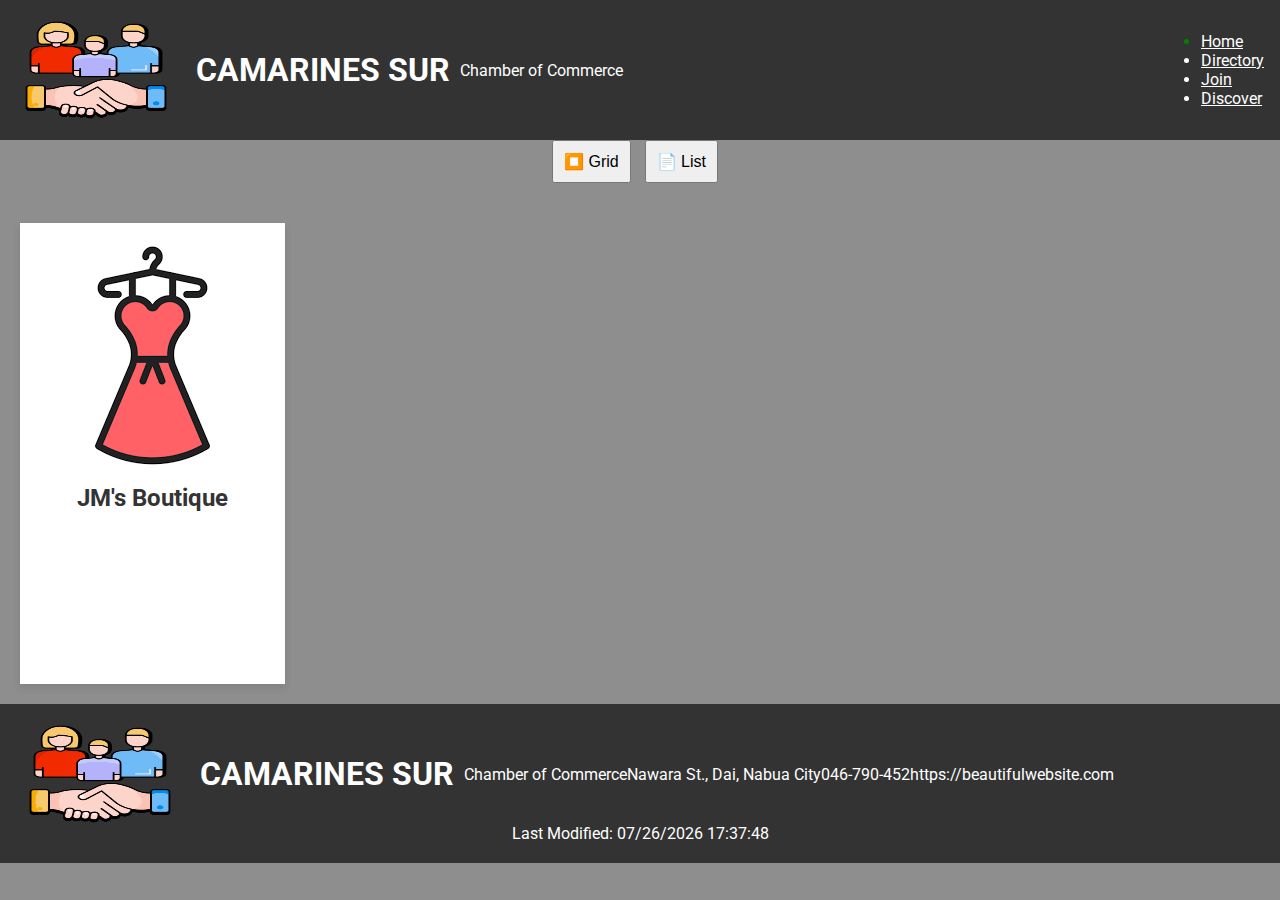
<file: chamber/try.html>
<!DOCTYPE html>
<html lang="en">
<head>
    <meta charset="UTF-8">
    <meta name="viewport" content="width=device-width, initial-scale=1">
    <meta name="description" content="Dynamic Web Fundamentals with Melinda P. Competente in WDD 231.">

    <meta property="og:title" content="MyChamber">
    <meta property="og:type" content="website">
    <meta property="og:image" content="https://melindarespeto.github.io/wdd231/chamber/images/volcanoe.png">
    <meta property="og:url" content="https://melindarespeto.github.io/wdd231/">

    <title> Camarines Sur Chamber of Commerce</title>
    <link rel="icon" href="images/miicon.png" type="image/x-icon">
    <meta name="author" content="web development">
    <link rel="preconnect" href="https://fonts.googleapis.com">
    <link rel="preconnect" href="https://fonts.gstatic.com" crossorigin>
    <link href="https://fonts.googleapis.com/css2?family=Roboto:wght@100;300;400;500;700;900&display=swap" rel="stylesheet">
    <link rel="stylesheet" href="styles/directory.css">
    <link rel="stylesheet" href="styles/mobile.css">

    <style>
        /* Grid layout */
        .grid .container2 {
            display: grid;
            grid-template-columns: repeat(auto-fill, minmax(200px, 1fr));
            gap: 20px;
        }
        
        /* List layout */
        .list .container2 {
            display: block;
        }

        /* Adjust business boxes for list view */
        .list .business_box {
            display: flex;
            margin-bottom: 20px;
        }

        .list .business_box section {
            display: flex;
            align-items: center;
        }

        .list .business_box section img {
            margin-right: 20px;
        }

        .menu {
            margin-bottom: 20px;
        }

        .menu button {
            margin-right: 10px;
            padding: 10px;
            font-size: 16px;
            cursor: pointer;
        }
    </style>
</head>
<body>
    <header>
        <div class="brand_logo">
            <div class="logo_container">
                <img src="images/miicon.png" alt="Melinda" width="160" height="100">
                <h1 class="name">CAMARINES SUR</h1>
                <p> Chamber of Commerce</p>
            </div>
        </div>
        <nav>
            <ul class="hover_me">
                <li class="home"><a href="https://www.linkedin.com/in/melinda-competente-46763720a/">Home</a></li>
                <li><a href="https://byui.instructure.com/">Directory</a></li>
                <li><a href="https://www.churchofjesuschrist.org/study/scriptures/bofm/1-ne/3?lang=eng&id=p7#p7">Join</a></li>
                <li><a href="https://www.linkedin.com/in/melinda-competente">Discover</a></li>
            </ul>
        </nav>
    </header>

    <div class="menu">
        <button id="grid">⏹️ Grid</button>
        <button id="list">📄 List</button>
    </div>

    <article class="grid" id="displayContainer">
        <div class="container2">
            <div class="business_box">
                <section>
                    <img src="images/tru.png" alt="JM's Boutique">
                    <h2>JM's Boutique</h2>
                    <p>St. Aquino St., Kordero, Iraya City</p>
                    <p>+046 460-450</p>
                    <p>https://indawebsite.com</p>
                </section>
            </div>
            <!-- Additional business boxes... -->
        </div>
    </article>

    <footer>
        <div class="footer">
            <div class="logo_container">
                <img src="images/miicon.png" alt="Melinda" width="160" height="100">
                <h1 class="name">CAMARINES SUR</h1>
                <p>Chamber of Commerce</p>
                <p>Nawara St., Dai, Nabua City</p>
                <p>046-790-452</p>
                <p>https://beautifulwebsite.com</p>
            </div>
        </div>
        <div id="lastModified"></div>

        <script>
            // Display the last modified date
            const lastModifiedDate = document.lastModified;
            document.getElementById("lastModified").textContent = `Last Modified: ${lastModifiedDate}`;

            // Toggle between grid and list views
            const gridButton = document.getElementById('grid');
            const listButton = document.getElementById('list');
            const displayContainer = document.getElementById('displayContainer');

            gridButton.addEventListener('click', () => {
                displayContainer.classList.add('grid');
                displayContainer.classList.remove('list');
            });

            listButton.addEventListener('click', () => {
                displayContainer.classList.add('list');
                displayContainer.classList.remove('grid');
            });
        </script>
    </footer>
</body>
</html>
</file>
<file: styles/home.css>
body, h1, h2, h3, h4, p, ul, li {
    margin: 0;
    padding: 0;
    list-style: none;
    overflow-wrap: break-word;
    font-family: "Roboto", sans-serif;
}


body{ 
    line-height: 1.6;
    background-color: #f4f4f4;
    color: #333;
    list-style: none;
}

header {
    background: rgb(32, 110, 136);
    color: #fff;
    padding: 20px 0;
    text-align: center;
    
    
}

nav ul {
    display: flex;
    justify-content: center;
    margin: 30px;
    grid-auto-rows: 100px;
    background-color: black;
}

nav ul li {
    margin: 0 15px;
}

nav ul li a {
    color: #fff;
    text-decoration: none;
    font-weight: bold;
}

h2 {
    background: rgb(32, 110, 136);
    text-align: center;
    color: #f4f4f4;
    padding-bottom: 10px;
    padding-top: 10px;
    width: 100%;
}

h3 {
    text-align: center;
}


.profile{
    margin: 50px;
    margin-left: 30%;
}


.hover_me li, .hover_me{
    display: flex;
    padding: 5px;
    
}
.hover_me li:hover{
    background-color: #409044;
    transition: 1s;
}


.home{
    background-color: #155724;
}


.profile_container{
    display: flex;
}

.name{
    padding: 30px;
}

.custom-image{
    width: 400px;
    height: 500px;
}

.container {
    width: 80%;
    margin: 20px auto;
    display: flex;
    flex-wrap: wrap;
    align-items: center;
    gap: 10px;
}

.grid {
    display: flex;
    flex: 1;
}

.row {
    flex: 2;
    padding: 20px;
    background: #fff;
    margin-right: 10px;
    border-radius: 5px;
    word-wrap: break-word;
    width: 550px;
}


.card1 {
    list-style: none;
    padding-left: 0; 
}

.card1 li {
    position: relative; /* Position relative for the pseudo-element */
    padding-left: 25px; /* Space for the custom bullet */
    text-decoration: none; /* Ensure no text decoration on the list items */
}

.card1 li::before {
    content: '•'; /* Unicode character for bullet */
    color: rgb(0, 0, 0); /* Change this to your desired bullet color */
    position: absolute;
    left: 0; /* Position to the left */
    top: 50%; /* Center vertically */
    transform: translateY(-50%); /* Adjust for vertical centering */
    font-size: 18px; /* Size of the bullet */
}





.me img {
    border-radius: 50%;
}

#flag-info {
    margin-top: 20px;
    padding: 20px;
    background: #fff;
    border-radius: 0px;
    flex: 1;
    text-align: justify;
}
.custom-button {
    display: block;
    background-color: #000000;
    color: black;
    padding: 10px 2px;
    margin: 10px 0; /* Adds space between buttons */
    border-radius: 100px;
    font-size: 16px;
    width: 5%; 
}
.button-container{
    text-decoration: dotted;
}

.custom-button:hover {
    background-color: #45a049;
}
.course-item {
    padding: 10px;
    margin: 5px;
    border: 1px solid #ccc;
    border-radius: 5px;
}
.completed {
    background-color: #d4edda; /* Light green */
    color: #155724;
    font-weight: bold;
}
.not-completed {
    background-color: #f8d7da; /* Light red */
    color: #721c24;
}





.filter-buttons{
    text-align: center;
    color: white;  
    margin: 5px;
}
.filter-button{
    color: white;
    background-color: black;
    height: 30px;
    width: 60px;
}


.box3{
    border: 2px solid #000;
    width: auto;
    height: 250px;
    margin-top: 15px;
}

.box3 li{
    display: flex;
}

.box3 li:hover{
    transform: scale(1.05);
    transition: 1s;
}

.course-list {
    display: grid;
    grid-template-columns: repeat(3, 1fr); 
    gap: 10px;
    padding: 0; 
    margin: 0; 
}

.course-item {
    padding: 10px;

    border: 1px solid #ccc;
    border-radius: 5px;
    text-align: center; 
}

/*modal */

.modal {
    display: none; 
    position: fixed;
    z-index: 1;
    left: 0;
    top: 0;
    width: 100%; 
    height: 100%; 
    overflow: auto; /* Enable scroll if needed */
    background-color: rgb(0,0,0); 
    background-color: rgba(0,0,0,0.4); 
}

.modal-content {
    background-color: #fefefe;
    margin: 15% auto; /* 15% from the top and centered */
    padding: 20px;
    border: 1px solid #888;
    width: 80%; /* Could be more or less, depending on screen size */
}

.close-button {
    color: #aaa;
    float: right;
    font-size: 28px;
    font-weight: bold;
}

.close-button:hover,
.close-button:focus {
    color: black;
    text-decoration: none;
    cursor: pointer;
}





footer {
    text-align: center;
    padding: 10px 0;
    background: rgb(32, 110, 136);
    color: #fff;
    position: relative;
    bottom: 0;
    width: 100%;
}



@media (max-width: 600px) {
    header{
        width: 100%;
    }
    body {
        height: 2500px;
    }
    
    .grid {
        display: block;
        width: 100%;
    }
    .box2{
        padding: 50px;
    }
    .container {
        width: 100%;
        margin: 0;
        padding: 10px;
    }

    /* Adjust row and column for full-width display */
    .row, .column.left {
        width: 100%;
        padding: 5px;
        margin: 10px 0;
        height: 300px;
    }

    /* Ensure the image adjusts properly for smaller screens */
    .custom-image {
        width: 100%;
        height: auto;
        max-width: 100%;
    }

    .profile {
        margin-left: 0;
        display: flex;
        justify-content: center;
        padding: 10px;
        width: 100%;
        
    }

    .profile_container {
        flex-direction: column;
        align-items: center;
    }

    .filter-buttons {
        display: flex;
        flex-direction: column;
        align-items: center;
    }

    .filter-button {
        width: 80%;
        margin: 5px 0;
    }
}
</file>
<file: chamber/styles/directory.css>
/* General Styles */
body {
    font-family: 'Roboto', sans-serif;
    margin: 0;
    padding: 0;
    background-color: #8f8e8e;
    
}

h1, h2, h3 {
    margin: 0;
    padding: 0.5em 0;
    color: #333;
}

/* Header */
header {
    background-color: #333;
    color: #fff;
    padding: 1em;
    display: flex;
    justify-content: space-between;
    align-items: center;
}

.home{
    color: green;
}

.logo_container {
    display: flex;
    align-items: center;
}

.logo_container img {
    margin-right: 10px;
    
    overflow: clip;
    }

.name{
    color: white;
    padding: 10px;

}
.nav ul {
    list-style: none;
    display: flex;
    gap: 15px;
}

.nav ul li {
    margin: 0;
}

.nav ul li a {
    text-decoration: none;
    color: #e5dede;
    padding: 10px 20px;
    transition: background 0.3s;
    
}

.nav ul li a:hover {
    background-color: #e4dcdc;
}

/* Hero Section */

.hero{
    align-content: center;
    margin: 0px;
    padding: 10px;
}
.res-img{
    width: 10%; /* Make the image responsive */
    height: auto; /* Maintain aspect ratio */
}
.hero-content {
    /* Corrected the image name */
    color: #564545;
    height: 100vh; /* Full viewport height */
    width: 100vh;  /* Full viewport width */
    background-size: cover; /* Scale the image to cover the container */
    background-position: center; /* Center the image */
    background-repeat: no-repeat; /* Prevent tiling */
    display: flex; /* To align text content */
    flex-direction: column;
    justify-content: center; /* Center vertically */
    align-items: center; /* Center horizontally */
    text-align: center;
    padding-left: 200px;
    
}


.cta-button {
    background-color: #007bff;
    color: #fff;
    padding: 10px 20px;
    text-decoration: none;
    border-radius: 5px;
    align-items: center; /* Center horizontally */
    text-align: center;
}

.cta-button:hover {
    background-color: #0056b3;
}

/* Main Content */
.container1 {
    display: flex;
    justify-content: space-around;
    margin: 20px;
    
}

.container1 div {
    background-color: #fff;
    padding: 20px;
    box-shadow: 0 4px 8px rgba(0, 0, 0, 0.1);
    width: 30%;
    text-align: center;
}

.text_home {
    text-align: center;
    padding: 20px;
    font-size: 24px;
    color: white;
}

/* Business Grid */
.container2 {
    display: grid;
    grid-template-columns: repeat(auto-fill, minmax(300px, 1fr));
    gap: 20px;
    margin: 20px;
}

.business_box {
    background-color: #fff;
    padding: 20px;
    box-shadow: 0 4px 8px rgba(0, 0, 0, 0.1);
    text-align: center;
    
}

.business_box img {
    max-width: 100%;
    height: auto;
}

/* Business Table */
.Business {
    margin: 20px;
    overflow-x: auto;
}
.business-member a{
    color: white;
}

.Business table {
    width: 100%;
    border-collapse: collapse;
    text-align: left;
}

.Business th, .Business td {
    padding: 12px;
    border: 1px solid #ddd;
}

.Business th {
    background-color: #007bff;
    color: #fff;
}

.Business tr:nth-child(even) {
    background-color: #f9f9f9;
}

.Business tr:hover {
    background-color: #f1f1f1;
}

.Business a {
    color: white;
    text-decoration: none;
}

.Business a:hover {
    text-decoration: underline;
}

/* Footer */
footer {
    background-color: #333;
    color: #fff;
    padding: 20px;
    text-align: center;
}

footer p {
    margin: 5px 0;
}

footer a {
    color: #007bff;
    text-decoration: none;
}

footer a:hover {
    text-decoration: underline;
}




/* Grid view style */
.list {
    display: block;
    color: white;
    
}
.grid {
    display: grid;
    grid-template-columns: repeat(auto-fill, minmax(300px, 1fr));
    gap: 20px;
    color: white;
}



.list .business_box {
    width: 100%;
    margin-bottom: 20px;
}



.memberBtn {
    background-color: #ededed; /* Default background color */
    color: rgb(0, 0, 0); /* Text color */
    border: thin; 
    padding: 10px 20px; /* Padding */
    margin: 5px; /* Margin */
    cursor: pointer; /* Pointer cursor on hover */
    transition: background-color 0.3s; /* Smooth transition */
    

    

}

.memberBtn.active {
    background-color: #0446d3; /* Gold background for active */
    color: rgb(240, 240, 240); /* Text color when active */
}

.memberBtn:hover{
    background-color: green;
    transform: scale(1.1);
    transition: 0.9s;

}



.menu{
    text-align: center;
}

.hero-content{
    
    height: 300px;
}
.hero{
    padding: 100px;
}
.hover_me a{
    color: white;
}



.btnbox{
    text-align: center;
}

/* Responsive Design */
@media (max-width: 768px) {
    header{
        width: 100%;
        height: 400px;
    }
    .container1 {
        flex-direction: column;
        align-items: center;
    }

    .container1 div {
        width: 90%;
        margin-bottom: 20px;
    }

    .nav ul {
        flex-direction: column;
        gap: 10px;
    }
}
</file>
<file: chamber/styles/indexmobile.css>
@media (max-width: 768px) {
    header {
        display: block;
        align-items: center;
        justify-content: space-between;
        height: 100vh;
        width: 100vw; /* Make the header full width */
        padding: 20px;
        box-sizing: border-box; 
    }
    .home{
        color: green;
    }
    
    nav {
        justify-content: flex-end;
        flex-direction: row;
    }

    nav a {
        flex: 1 1 100%;
    }

    nav ul { 
        display: block;
        align-items: center;
    }

    nav ul li {
        flex: 1 1 100%;
    }

    .hamburger-menu {
        display: flex; 
        align-items: center;
        justify-content: space-between;
    }

    .hamburger-icon {
        display: block; /* Show hamburger icon on mobile */
    }

    .close-icon {
        display: none; /* Hide close icon unless opened */
    }

    .hero-content {
        width: 100%; /* Make hero content responsive */
        height: 500px;
        
    }
    .hero {
        text-align: center;
        padding: 0;
        margin: 0;
    }

    .text_home {
        width: 100%;
    }

    .container1 {
        width: 100%;
        margin: 0;
        padding: 10px;
        display: block;
    }

    .container1 div {
        width: 100%;
    }

    .grid {
        display: block;
        width: 100%;
    }

    .container2 {
        width: 100%; /* Make container fit full screen width */
        margin: 0;
        padding: 10px;
        display: block;
    }

    tbody {
        width: 100%;
        height: auto; /* Auto height for better responsiveness */
    }

    .business_box {
        width: 100%; /* Make business box responsive */
    }

    .menu {
        width: 100%; /* Make menu fit mobile screen */
    }

    .footer {
        display: flex;
        align-items: center;
        justify-content: space-between;
        width: 100vw;
        padding: 1rem;
        flex-direction: column; /* Stack elements vertically */
        height: auto; /* Allow height to adjust based on content */
    }

    .logo_container {
        width: 100%; /* Make logo responsive */
        display: block;
    }
    .hero-content img{
        width: 500px;
        height: 500px;
        padding: 10px;
        margin: 0;
    }
}
</file>
<file: styles/prophets.css>
/* Container for all cards */
#cards {
    display: flex;
    flex-direction: column;
    /* stack cards vertically */
    align-items: center;
    /* center cards horizontally */
    gap: 20px;
    /* space between cards */
    margin: 20px;
    padding-bottom: 20px;
}

/* Individual prophet card */
.prophet-card {
    background-color: #c0c0e0;
    /* light purple background */
    border: 1px solid #888;
    /* subtle border */
    border-radius: 10px;
    /* rounded corners */
    padding: 15px;
    width: 90%;
    /* almost full width on mobile */
    max-width: 300px;
    /* limit width */
    text-align: center;
    box-shadow: 0 4px 6px rgba(0, 0, 0, 0.1);
}

/* Name styling */
.prophet-card h2 {
    font-family: 'Poppins', sans-serif;
    font-weight: 600;
    font-size: 1.2rem;
    color: #4b3b8a;
    /* dark purple */
    margin-bottom: 5px;
}

/* Birth info styling */
.prophet-card p {
    font-family: 'Poppins', sans-serif;
    font-weight: 400;
    font-size: 0.9rem;
    color: #333;
    margin: 2px 0;
}

/* Image styling */
.prophet-card img {
    display: block;
    margin: 10px auto 0 auto;
    /* center the image */
    border-radius: 5px;
    width: 100%;
    height: auto;
}

header h1 {
    font-family: 'Poppins', sans-serif;
    text-align: center;
    font-size: 1.8rem;
    margin-top: 20px;
    color: #4b3b8a;
}

footer {
    text-align: center;
    font-size: 0.85rem;
    margin: 20px 0;
    color: #555;
}
</file>
<file: styles/large.css>
@media (min-width: 768px) {

    main {
        max-width: 1100px;
        margin: auto;
    }

    /* About Section */
    .about-section {
        grid-template-columns: 2fr 1fr;
        align-items: stretch;
    }

    /* Courses */
    .course-list {
        grid-template-columns: repeat(3, 1fr);
    }

    .course-filters {
        justify-content: center;
    }

    .course-filters button {
        max-width: 150px;
    }
}
</file>
<file: chamber/styles/directory2.css>
/* General Styles */
body {
    font-family: 'Roboto', sans-serif;
    margin: 0;
    padding: 0;
    background-color: #8f8e8e;
}

h1, h2, h3 {
    margin: 0;
    padding: 0.5em 0;
    color: #333;
}

/* Header */
header {
    background-color: #333;
    color: #fff;
    padding: 1em;
    display: flex;
    justify-content: space-between;
    align-items: center;
}

.directory{
    color: green;
}

.logo_container {
    display: flex;
    align-items: center;
}

.logo_container img {
    margin-right: 10px;
    
    overflow: clip;
    }

.name{
    color: white;
    padding: 10px;

}
.nav ul {
    list-style: none;
    display: flex;
    gap: 15px;
}

.nav ul li {
    margin: 0;
}

.nav ul li a {
    text-decoration: none;
    color: #e5dede;
    padding: 10px 20px;
    transition: background 0.3s;
    
}

.nav ul li a:hover {
    background-color: #e4dcdc;
}

/* Hero Section */

.hero{
    align-content: center;
    margin: 0px;
    padding: 10px;
}
.res-img{
    width: 10%; /* Make the image responsive */
    height: auto; /* Maintain aspect ratio */
}
.hero-content {
    background-image: url('/chamber/images/volcanoe.png'); /* Corrected the image name */
    color: #564545;
    height: 100vh; /* Full viewport height */
    width: 100vh;  /* Full viewport width */
    background-size: cover; /* Scale the image to cover the container */
    background-position: center; /* Center the image */
    background-repeat: no-repeat; /* Prevent tiling */
    display: flex; /* To align text content */
    flex-direction: column;
    justify-content: center; /* Center vertically */
    align-items: center; /* Center horizontally */
    text-align: center;
    padding-left: 200px;
    
}


.cta-button {
    background-color: #007bff;
    color: #fff;
    padding: 10px 20px;
    text-decoration: none;
    border-radius: 5px;
    align-items: center; /* Center horizontally */
    text-align: center;
}

.cta-button:hover {
    background-color: #0056b3;
}

/* Main Content */
.container1 {
    display: flex;
    justify-content: space-around;
    margin: 20px;
    
}

.container1 div {
    background-color: #fff;
    padding: 20px;
    box-shadow: 0 4px 8px rgba(0, 0, 0, 0.1);
    width: 30%;
    text-align: center;
}

.text_home {
    text-align: center;
    padding: 20px;
    font-size: 24px;
    color: white;
}

/* Business Grid */
.container2 {
    display: grid;
    grid-template-columns: repeat(auto-fill, minmax(300px, 1fr));
    gap: 20px;
    margin: 20px;
}

.business_box {
    background-color: #fff;
    padding: 20px;
    box-shadow: 0 4px 8px rgba(0, 0, 0, 0.1);
    text-align: center;
    
}

.business_box img {
    max-width: 100%;
    height: auto;
}

/* Business Table */
.Business {
    margin: 20px;
    overflow-x: auto;
}
.business-member a{
    color: white;
}

.Business table {
    width: 100%;
    border-collapse: collapse;
    text-align: left;
}

.Business th, .Business td {
    padding: 12px;
    border: 1px solid #ddd;
}

.Business th {
    background-color: #007bff;
    color: #fff;
}

.Business tr:nth-child(even) {
    background-color: #f9f9f9;
}

.Business tr:hover {
    background-color: #f1f1f1;
}

.Business a {
    color: white;
    text-decoration: none;
}

.Business a:hover {
    text-decoration: underline;
}

/* Footer */
footer {
    background-color: #333;
    color: #fff;
    padding: 20px;
    text-align: center;
}

footer p {
    margin: 5px 0;
}

footer a {
    color: #007bff;
    text-decoration: none;
}

footer a:hover {
    text-decoration: underline;
}




/* Grid view style */
.list {
    display: block;
    color: white;
    
}
.grid {
    display: grid;
    grid-template-columns: repeat(auto-fill, minmax(300px, 1fr));
    gap: 20px;
    color: white;
}



.list .business_box {
    width: 100%;
    margin-bottom: 20px;
}



.memberBtn {
    background-color: #ededed; /* Default background color */
    color: rgb(0, 0, 0); /* Text color */
    border: thin; 
    padding: 10px 20px; /* Padding */
    margin: 5px; /* Margin */
    cursor: pointer; /* Pointer cursor on hover */
    transition: background-color 0.3s; /* Smooth transition */
    

    

}

.memberBtn.active {
    background-color: #0446d3; /* Gold background for active */
    color: rgb(240, 240, 240); /* Text color when active */
}

.memberBtn:hover{
    background-color: green;
    transform: scale(1.1);
    transition: 0.9s;

}



.menu{
    text-align: center;
}

.hero-content{
    
    height: 300px;
}
.hero{
    padding: 100px;
}
.hover_me a{
    color: white;
}



.btnbox{
    text-align: center;
}

/* Responsive Design */
@media (max-width: 768px) {
    header{
        display: block;
        text-align: center;
        height: 400px;
    }
    .logo_container{
        
    }
    
    
    .container1 {
        flex-direction: column;
        align-items: center;
    }

    .container1 div {
        width: 90%;
        margin-bottom: 20px;
    }

    .nav ul {
        flex-direction: column;
        gap: 10px;
    }
    .footer {
        display: block;
        text-align: center;
    }
    
}
</file>
<file: chamber/styles/mobile.css>
@media (max-width: 600px){

    header{
        display: block;
        align-items: center;
        justify-content: space-between;
        height: 400px;
        
    }
    nav{
        justify-content: flex-end;
        flex-direction: row;
    }
    nav a{
        flex: 1 1 100%;

    }
    nav ul{ 
        display:block;
        align-items: center;


    }
    nav ul li {
		flex: 1 1 100%;
	}
    nav li{
        width: 100px;
    }
    .hamburger-menu {
        display: flex; 
        align-items: center;
        justify-content: space-between;
    }

    .hamburger-icon {
        display: none; 
    }

    .close-icon {
        display: block;
    }
    .hero-content{
        width: 300px;
    }
    .hero{
        padding: 10px;
    }
    .text_home{
        width: 100%;
    }
    .container1{
        width: 100%;
        margin: 0;
        padding: 10px;
        display: block;
    }
    .container1 div{
        width: 100%;
    }
    .grid {
        display: block;
        width: 100%;
    }
    .container2{
        width: 80%;
        margin: 0;
        padding: 10px;
        display: block;
    }
    tbody{
        width: 100%;
        height: 300PX;
    }
    .hero{
        width: 300px;
    }

    .business_box{
        width: 500px;
    }
    .menu{
        width: 450px;
        
    }
    footer{
        display: block;
    }
    .footer{
        width: 450px;
        
    }
    .logo_container{
        width: 200px;
        display: block;
        text-align: center;
        font-size: smaller;

    }
    
}
</file>
<file: chamber/styles/thanku.css>
body {
    display: flex;
    flex-direction: column;
    font-family: 'Roboto', sans-serif;
    margin: 0;
    padding: 0;
    background-color: #8f8e8e;
}
h1, h2, h3 {
    margin: 0;
    padding: 0.5em 0;
    color: #333;
}
/*  header style    */
header {
    background-color: #333;
    color: #fff;
    padding: 1em;
    display: flex;
    justify-content: space-between;
    align-items: center;
    flex-wrap: wrap;
}
.logo_container {
    display: flex;
    align-items: center;
}
.name{
    color: white;
    padding: 10px;

}
.hover_me a{
    color: white;
}



/* body main part*/
main h2{
    margin: 20px;
}

.info_box{
    margin: 20px;
    background-color: #656565;
    padding: 10px;
}
.boxbody h3{
    margin: 20px;
}

.dis{
    width: 700px;
    height: 300px;
}

/* body main part 2*/
.mainbody {
    display: flex; 
    justify-content: space-between; 
    margin: 20px;
}
.box1{
    flex: 1; 
    min-width: 300px; 
    margin: 10px; 
    padding: 20px; 
    box-shadow: 2px 2px 10px rgba(3, 3, 3, 0.3); 
    text-align: center;
    display: flex;           
    flex-direction: column;  
    align-items: center;
    
}
.box2{
    flex: 1; 
    min-width: 900px; 
    margin: 10px; 
    padding: 20px; 
    box-shadow: 2px 2px 10px rgba(0, 0, 0, 0.3); 
    display: flex;
    flex-direction: column;
}


.box1_1, .box1_2{
    margin: 10px; 
    padding: 20px; 
    box-shadow: 2px 2px 10px rgba(0, 0, 0, 0.3); 
    font-size: smaller;
}
.calendar{
    padding:20px;
}


/* calendar style part*/
.calendar {
    margin-top: 20px;
    background-color: #878787;
    border: 1px solid #ccc;
    border-radius: 8px;
    padding: 10px;
    font-size: smaller;
}

.calendar-header {
    display: flex;
    justify-content: space-between;
    align-items: center;
}

.calendar-grid {
    display: grid;
    grid-template-columns: repeat(7, 1fr); /* 7 columns for days of the week */
    gap: 5px; /* Space between cells */
    padding: 10px 0;
}

.day {
    font-weight: bold;
    text-align: center;
    padding: 5px;
    background-color: #e0e0e0;
    border-radius: 4px;
}

.date {
    text-align: center;
    padding: 15px 0; /* More padding for a better look */
    background-color: #c0bfbf;
    border: 1px solid #ddd;
    border-radius: 4px;
    transition: background-color 0.3s;
}

.date:hover {
    background-color: #f0f0f0; /* Change background on hover */
}
/* images style part*/
.image-gallery {
    display: grid;
    grid-template-columns: repeat(auto-fill, minmax(200px, 1fr));
    gap: 15px; /* Space between images */
}

.image-gallery figure {
    margin: 0;
    position: relative;
}

.image-gallery img {
    width: 100%; /* Make images responsive */
    border-radius: 8px;
    box-shadow: 2px 2px 10px rgba(0, 0, 0, 0.2);
    transition: transform 0.3s ease;
}
.image-gallery img:hover {
    transform: scale(1.1); /* Scale to 110% on hover */
}
.image-gallery figcaption {
    text-align: center;
    margin-top: 5px;
    font-weight: bold;
}

/* textbox area style*/
.textbox {
    margin: 30px;
    height: 30px;
    background-color:#7d6d6d;
    padding: 20px;
    color: gold;
    text-align: center;
}

.localstorage{
    text-align: center;
    margin: 10px;
}




footer {
    background-color: #333;
    color: #fff;
    padding: 20px;
    text-align: center;
}

footer p {
    margin: 5px 0;
}

footer a {
    color: #007bff;
    text-decoration: none;
}

footer a:hover {
    text-decoration: underline;
}





@media (max-width: 768px) {
    header{
        width: 100%;
        height: 400px;
    }
    .mainbody {
        flex-direction: column; 
    }
    .box1{
        min-width: 100%;
    }
    .box2{
        min-width: 100%;
    }
    footer {
        padding: 15px; 
    }

    .footer ,footer{
        min-width: 100%;
        font-size: smaller;
        height: 250px;
    }
    .logo_container{
        display: block;
    }
    .image-gallery {
        display: block;
        text-align: center;
    }
    .image-gallery img {
        width: 50%;
        height: 50%;
    }
    
    
}






















footer {
    background-color: #333;
    color: #fff;
    padding: 20px;
    text-align: center;
}

footer p {
    margin: 5px 0;
}

footer a {
    color: #007bff;
    text-decoration: none;
}

footer a:hover {
    text-decoration: underline;
}
</file>
<file: chamber/styles/joinlarge.css>
body {
    display: flex;
    flex-direction: column;
    font-family: 'Roboto', sans-serif;
    margin: 0;
    padding: 0;
    background-color: #8f8e8e;
}

h1, h2, h3 {
    margin: 0;
    padding: 0.5em 0;
    color: #333;
}

/* Header style */
header {
    background-color: #333;
    color: #fff;
    padding: 1em;
    display: flex;
    justify-content: space-between;
    align-items: center;
    flex-wrap: wrap;
}
.hover_me {
    display: flex; 
    flex-direction: column;
    width: 100%;
}
.logo_container {
    display: flex;
    align-items: center;
}
.name {
    color: white;
    padding: 10px;
}
.hover_me a {
    color: white;
}
.join {
    color: green;
}

/* Main body style */
.mainbody {
    display: flex; 
    justify-content: space-between; 
    margin: 20px;
}

.form_container,
.membership_container{

    flex: 1; 
    min-width: 300px; 
    margin: 10px; 
    padding: 20px; 
    box-shadow: 2px 2px 10px rgba(0, 0, 0, 0.3); 
    
}

/* Form style */

.form_container label {
    width: 50%;
}
.myform {
    display: grid;
    grid-template-columns: repeat(1, minmax(300px, 1fr));
    gap: 2px;
}
.form_container {
    text-align: left;
}
.membership_container {
    text-align: center;
    display: flex;           
    flex-direction: column;  
    align-items: center;
    text-align: center;
    
    
}
.myform input {
    margin: 5px;
    width: 200px;
    box-shadow: 2px 2px 5px rgba(0, 0, 0, 0.3);
}
.myform textarea {
    width: 300px;
}
.submit_btn {
    height: 50px;
    width: 50%;
    transition: 0.8s;
    border-radius: 5px;
}
.submit_btn:hover {
    background-color: rgb(56, 56, 56);
    color: white;
}
.rbot input{
    width: 50px;
    height: 30px;
}
/* Membership style */
.membership_container div {
    
    text-align: center;
}
.membership_box {
    background-color: rgb(158, 156, 156);
    padding: 10px;
    text-align: center;
    margin: 10px;
    border-radius: 15px;
    color: white;
    width: 400px;
    transform: translateY(100px); 
    opacity: 0; 
    transition: transform 0.5s ease-out, opacity 0.5s ease-out; 
}
.membership_box.show {
    transform: translateY(0);
    opacity: 1; /* Fade in */
}

/* Modal styles */
.classmodal_1 {
    display: none; 
    position: fixed; 
    z-index: 1; 
    left: 0;
    top: 0;
    width: 100%; 
    height: 100%;
    overflow: auto; 
    background-color: rgba(0, 0, 0, 0.4);
}
.modal1_content {
    background-color: #fefefe;
    margin: 15% auto; 
    padding: 20px;
    border: 1px solid #888;
    width: 80%; 
}
.close {
    color: #aaa;
    float: right;
    font-size: 28px;
    font-weight: bold;
}
.close:hover,
.close:focus {
    color: black;
    text-decoration: none;
    cursor: pointer;
}

/* Footer style */

footer {
    background-color: #333;
    color: #fff;
    padding: 20px;
    text-align: center;
    box-sizing: border-box; 
}

.footer {
    display: flex;
    flex-direction: column; 
    align-items: center;
}

footer p {
    margin: 5px 0;
    word-wrap: break-word; 
}

footer a {
    color: #007bff;
    text-decoration: none;
}

footer a:hover {
    text-decoration: underline;
}






@media (max-width: 768px) {
    header{
        width: 100%;
        height: 400px;
    }
    .mainbody {
        flex-direction: column; 
    }
    .form_container,
    .membership_container {
        width: auto; 
    }
    footer {
        padding: 15px; 
    }

    .footer {
        width: 100%; 
    }
    .membership_box.show{
        width: 300px;
    }
    .logo_container{
        display: block;
        text-align: center;
        width: 200px;
    }
    
    
}
</file>
<file: styles/modules.css>
* {
  margin: 0;
  padding: 0;
  box-sizing: border-box;
}

body {
  font-family: Arial, sans-serif;
  background-color: #f0f0f0;
}

main {
  padding: 1rem;
  background-color: #fff;
  color: #333;
  width: fit-content;
  margin: 1rem auto;
  border: 1px solid rgb(0 0 0 / 10%);
  border-radius: 10px;
}

h1 {
  font-size: 1.5rem;
  color: #000;
}

h2 {
  font-size: 1.2rem;
  color: #555;
}

h1,
h2 {
  text-align: center;;
  margin-bottom: 1.1rem;
}

form p {
  margin: .5rem;
  font-weight: bold;
}

#enrollment {
  padding: 1rem 1rem 0 1rem;
  border: 1px solid rgb(0 0 0 / 10%);
  border-radius: 10px;
  background-color: #bed;
  text-align: center;
}

select {
  padding: 0.5em;
  border: 1px solid #ccc;
  width: 3rem;
}

button {
  display: block;
  margin: 1rem auto;
  padding: 0.6em 1em;
  border: none;
  border-radius: 5px;
  background-color: #0078d4;
  color: white;
  cursor: pointer;
}

button:hover {
  background-color: #005fa3;
}

table {
  margin-top: 2rem;
  width: 100%;
  border-collapse: collapse;
  background-color: white;
  box-shadow: 0 2px 6px rgb(0 0 0 / 5%);
}

th,
td {
  padding: 0.75rem;
  text-align: center;
  border-bottom: 1px solid #ddd;
}

th {
  background-color: #000;
  color: white;
  font-weight: bold;
}

tr:hover {
  background-color: #bbb;
}
</file>
<file: chamber/styles/thankyou.css>
body {
    font-family: Arial, Helvetica, sans-serif;
    background-color: #f4f6f8;
    margin: 0;
    padding: 2rem;
}

.thankyou-container {
    max-width: 650px;
    margin: 0 auto;
    background-color: #ffffff;
    padding: 2rem;
    border-radius: 12px;
    box-shadow: 0 4px 12px rgba(0, 0, 0, 0.1);
}

h1 {
    text-align: center;
    color: white;
    margin-bottom: 1.5rem;
}

.info-box {
    border: 1px solid #ccc;
    border-radius: 8px;
    padding: 1rem;
    margin-bottom: 1rem;
    background-color: #fafafa;
}

.info-box .label {
    display: block;
    font-weight: bold;
    color: #555;
    margin-bottom: 0.25rem;
}

.info-box .value {
    color: #222;
    font-size: 1rem;
}

/* Membership Cards Animation */
.membership-cards .card {
    opacity: 0;
    transform: translateY(20px);
    animation: fadeUp 0.8s ease-out forwards;
}

.membership-cards .card:nth-child(1) {
    animation-delay: 0.1s;
}

.membership-cards .card:nth-child(2) {
    animation-delay: 0.2s;
}

.membership-cards .card:nth-child(3) {
    animation-delay: 0.3s;
}

.membership-cards .card:nth-child(4) {
    animation-delay: 0.4s;
}

@keyframes fadeUp {
    from {
        opacity: 0;
        transform: translateY(20px);
    }

    to {
        opacity: 1;
        transform: translateY(0);
    }
}
</file>
<file: finalproject/styles/final.css>
/* =========================
   RESET & BASE
========================= */
*,
*::before,
*::after {
    box-sizing: border-box;
    margin: 0;
    padding: 0;
}

body {
    font-family: "Roboto", sans-serif;
    background-color: #a9cbe3;
    color: #0e0d0d;
    line-height: 1.0;
    overflow-x: hidden;
    /* Prevent horizontal scroll */
}

/* =========================
   HEADER
========================= */
header {
    background: #0f3d3e;
    color: #ffffff;
    padding: 2.0rem 1.5rem;
}

.header-content {
    display: flex;
    flex-wrap: wrap;
    align-items: center;
    justify-content: center;
    gap: 2.0rem;
    max-width: 1200px;
    margin: 0 auto;
}

.header-content img.logo {
    max-width: 80px;
    height: auto;
    border-radius: 0.5rem;
}

.header-text h1 {
    font-size: clamp(1.8rem, 3vw, 2.5rem);
    margin-bottom: 0.25rem;
    color: #ffffff;
    text-align: center;
}

.header-text p {
    font-size: 1rem;
    opacity: 2;
    text-align: center;
}

/* =========================
   NAVIGATION
========================= */
.navbar {
    display: flex;
    justify-content: center;
    align-items: center;
    gap: 1.5rem;
    margin-top: 1rem;
    position: relative;
}

#nav-menu {
    list-style: none;
    display: flex;
    gap: 1.25rem;
}

#nav-menu a {
    color: #ffffff;
    text-decoration: none;
    font-weight: 700;
    padding: 0.5rem 0.75rem;
    border-radius: 0.4rem;
    transition: background-color 0.3s ease, color 0.3s ease;
}

#nav-menu a:hover,
#nav-menu a.active {
    background-color: #007f6a;
}

.hamburger {
    display: none;
    font-size: 1.8rem;
    cursor: pointer;
}

/* =========================
   SECTIONS
========================= */
section {
    padding: 3rem 1rem;
    max-width: 1200px;
    margin: 0 auto;
}

.section-title {
    text-align: center;
    font-size: 1.8rem;
    margin-bottom: 2rem;
    color: #006d5b;
}

/* =========================
   CARDS - Featured Attractions
========================= */
.featured-grid {
    display: grid;
    grid-template-columns: repeat(auto-fit, minmax(250px, 1fr));
    gap: 1.2rem;
}

.card {
    background-color: #7a7474;
    border-radius: 0.5rem;
    overflow: hidden;
    box-shadow: 0 6px 15px rgba(0, 0, 0, 0.08);
    display: flex;
    flex-direction: column;
    transition: transform 0.3s ease, box-shadow 0.3s ease;
}

.card:hover {
    transform: translateY(-5px);
    box-shadow: 0 10px 22px rgba(0, 0, 0, 0.12);
}

.card img {
    width: 100%;
    height: 300px;
    object-fit: cover;
}

.card h3 {
    margin: 1rem;
    color: #0e100f;
}

.card p {
    margin: 0 1rem 1rem;
    flex-grow: 1;
}

.card a {
    margin: 0 1rem 1.25rem;
    text-align: center;
    padding: 0.6rem 1rem;
    background-color: #00a896;
    color: #ffffff;
    text-decoration: none;
    border-radius: 0.5rem;
    font-weight: 700;
    transition: background-color 0.3s ease, transform 0.2s ease;
}

.card a:hover {
    background-color: #007f6a;
    transform: translateY(-2px);
}

/* =========================
   EVENTS
========================= */
.events-list {
    display: grid;
    grid-template-columns: repeat(auto-fit, minmax(280px, 1fr));
    gap: 1.5rem;
}

.event {
    background-color: #7b7474;
    border-radius: 1rem;
    overflow: hidden;
    box-shadow: 0 6px 15px rgba(0, 0, 0, 0.08);
    display: flex;
    flex-direction: column;
    transition: transform 0.3s ease;
}

.event:hover {
    transform: translateY(-5px);
}

.event img {
    width: 100%;
    height: 300px;
    object-fit: cover;
}

.event-info {
    padding: 1rem;
    display: flex;
    flex-direction: column;
    gap: 0.5rem;
}

.event-date {
    display: flex;
    gap: 0.5rem;
    font-weight: bold;
    color: #0e0d0d;
    font-size: 0.9rem;
}

/* =========================
   FOOTER
========================= */
footer {
    background: #0f3d3e;
    color: #ffffff;
    padding: 1.5rem 1rem;
    text-align: center;
}

footer p {
    margin: 0.25rem 0;
    font-size: 0.95rem;
    opacity: 0.9;
}

/* =========================
   RESPONSIVE NAVIGATION
========================= */
@media (max-width: 768px) {
    .hamburger {
        display: block;
    }

    #nav-menu {
        flex-direction: column;
        background-color: rgba(0, 0, 0, 0.25);
        position: absolute;
        top: 100%;
        left: 0;
        right: 0;
        display: none;
        padding: 1rem 0;
        gap: 1rem;
    }

    #nav-menu.show {
        display: flex;
    }

    .navbar {
        position: relative;
    }
}

/* =========================
   RESPONSIVE HEADER & CARDS
========================= */
@media (max-width: 600px) {
    .header-content {
        flex-direction: column;
        gap: 0.5rem;
    }

    .card img {
        height: 150px;
    }

    .event img {
        height: 150px;
    }
}

/* MODAL OVERLAY */
.modal {
    display: none;
    position: fixed;
    inset: 0;
    background: rgba(0, 0, 0, 0.6);
    justify-content: center;
    align-items: center;
    z-index: 999;
}

/* MODAL BOX */
.modal-content {
    background: white;
    padding: 2rem;
    border-radius: 10px;
    text-align: center;
    max-width: 400px;
    width: 90%;
    animation: fadeIn 0.3s ease;
}

/* BUTTON */
.modal-content button {
    margin-top: 1rem;
}

/* ANIMATION */
@keyframes fadeIn {
    from {
        opacity: 0;
        transform: translateY(-20px);
    }

    to {
        opacity: 1;
        transform: translateY(0);
    }
}
</file>
<file: chamber/styles/siteplan.css>
/* General Reset */
* {
    margin: 0;
    padding: 0;
    box-sizing: border-box;
}

/* General Body Styles */
body {
    font-family: 'Poppins', sans-serif;
    background-color: #D6C5A1; 
    color: #2E2A1F; 
    line-height: 1.6;
    font-size: 16px;
}

/* Header Styles */
header {
    background-color: #007B7F; 
    color: white;
    padding: 20px;
    text-align: center;
}

header h1 {
    font-family: 'Lora', serif; 
    font-size: 36px;
    font-weight: 700;
}

/* Navigation Menu */
nav {
    text-align: center;
    margin-top: 20px;
}

nav a {
    color: white;
    text-decoration: none;
    font-family: 'Open Sans', sans-serif; 
    font-weight: 600;
    margin: 0 15px;
    font-size: 18px;
}

nav a:hover {
    text-decoration: underline;
}

/* Hero Section */
.hero {
    position: relative;
    width: 100%;
    height: 500px;
    background-image: url('images/boracay-hero.jpg');
    background-size: cover;
    background-position: center;
    color: white;
    display: flex;
    justify-content: center;
    align-items: center;
    text-align: center;
}

.hero h2 {
    font-family: 'Lora', serif; 
    font-size: 48px;
    font-weight: 700;
    margin-bottom: 10px;
}

.hero p {
    font-family: 'Poppins', sans-serif; 
    font-size: 18px;
    margin-bottom: 20px;
}

.hero .cta-button {
    padding: 15px 25px;
    font-family: 'Open Sans', sans-serif;
    font-weight: 600;
    background-color: #007B7F; 
    color: white;
    text-decoration: none;
    border-radius: 5px;
    transition: background-color 0.3s;
}

.hero .cta-button:hover {
    background-color: #005c56; 
}

/* Section Styles */
section {
    padding: 40px;
    text-align: center;
}

/* About Section */
.about {
    display: flex;
    justify-content: space-between;
    align-items: center;
}

.about img {
    max-width: 45%;
    border-radius: 8px;
}

.about-text {
    max-width: 50%;
    font-family: 'Poppins', sans-serif;
    font-size: 18px;
    color: #2E2A1F;
}

/* Accommodations Section */
.accommodations {
    display: grid;
    grid-template-columns: repeat(3, 1fr);
    gap: 30px;
    margin-top: 40px;
}

.accommodation-item {
    background-color: white;
    border-radius: 8px;
    box-shadow: 0 4px 10px rgba(0, 0, 0, 0.1);
    padding: 20px;
    text-align: center;
}

.accommodation-item img {
    max-width: 100%;
    border-radius: 8px;
    margin-bottom: 15px;
}

.accommodation-item h3 {
    font-family: 'Lora', serif;
    font-size: 24px;
    color: #007B7F;
    margin-bottom: 10px;
}

.accommodation-item p {
    font-family: 'Poppins', sans-serif;
    font-size: 16px;
}

/* Footer */
footer {
    background-color: #007B7F; 
    color: white;
    padding: 20px;
    text-align: center;
    font-family: 'Open Sans', sans-serif;
}

footer a {
    color: white;
    text-decoration: none;
    font-weight: 600;
    margin: 0 15px;
}

footer a:hover {
    text-decoration: underline;
}

/* Media Queries for Mobile Devices */
@media (max-width: 768px) {
    .hero {
        height: 400px;
    }

    .about {
        flex-direction: column;
        text-align: center;
    }

    .about img {
        max-width: 80%;
        margin-bottom: 20px;
    }

    .accommodations {
        grid-template-columns: 1fr;
    }

    .cta-button {
        font-size: 16px;
        padding: 10px 20px;
    }
}

/* Responsive Header for Mobile */
@media (max-width: 480px) {
    header h1 {
        font-size: 28px;
    }

    nav a {
        font-size: 16px;
        margin: 0 10px;
    }

    .hero h2 {
        font-size: 36px;
    }

    .hero p {
        font-size: 16px;
    }
}
</file>
